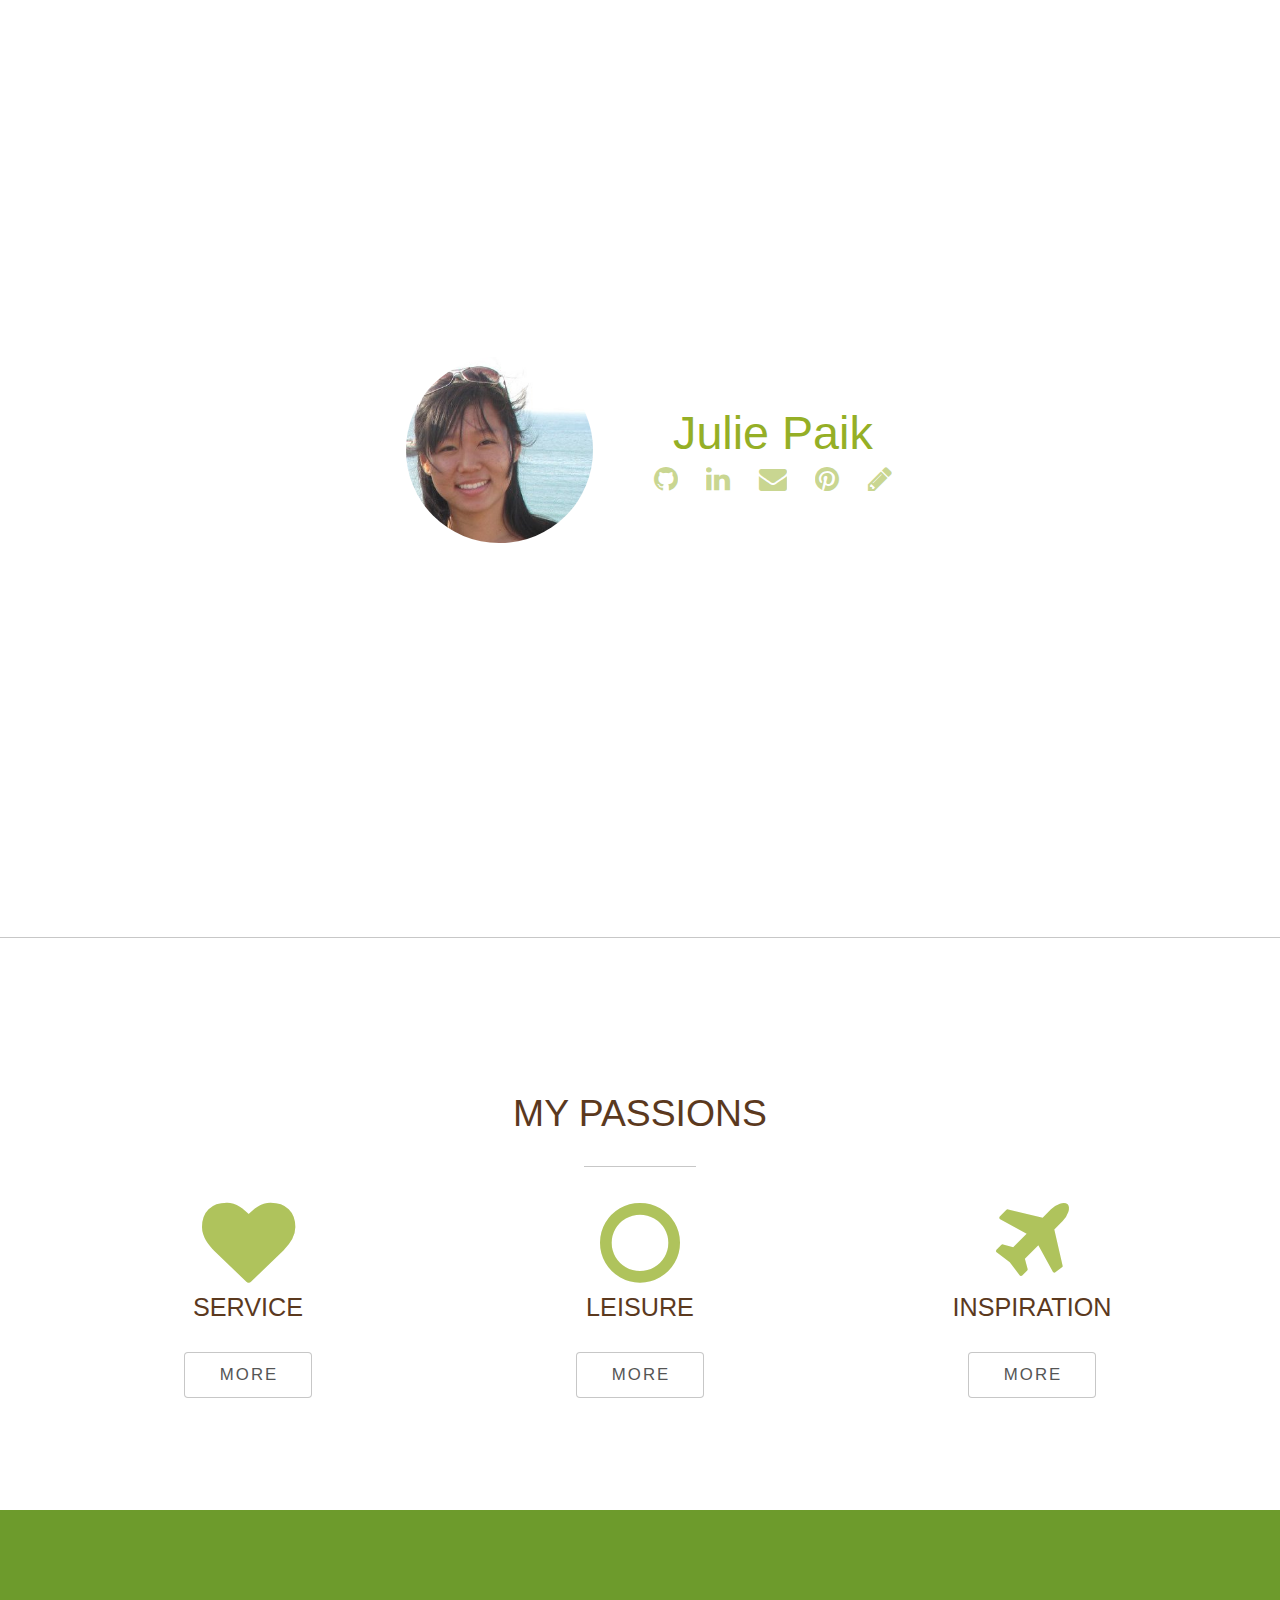
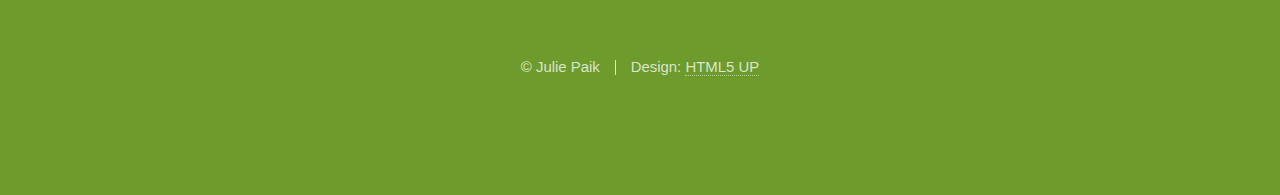
<file: index.html>
<!DOCTYPE HTML>
<!--
	Photon by HTML5 UP
	html5up.net | @n33co
	Free for personal and commercial use under the CCA 3.0 license (html5up.net/license)
-->
<!-- colors:
4686a0: original teal
99cc99: light green
95af26
99CC33: my green rgba(153, 204, 51, 1);
5b391e: brown
99cccc: light blue
 -->

<html>
	<head>
		<title>Julie Paik</title>
		<meta charset="utf-8" />
		<meta name="viewport" content="width=device-width, initial-scale=1" />
		<!--[if lte IE 8]><script src="assets/js/ie/html5shiv.js"></script><![endif]-->
		<link rel="stylesheet" href="assets/css/main.css" />
		<!--[if lte IE 8]><link rel="stylesheet" href="assets/css/ie8.css" /><![endif]-->
		<!--[if lte IE 9]><link rel="stylesheet" href="assets/css/ie9.css" /><![endif]-->
	</head>
	<!-- <body> -->
	<body class="landing">
		<div id="page-wrapper">
			<!-- Header -->
				<!-- <header id="header">
					<nav id="nav">
						<ul>
							<li>
								<a href="#">Navigation</a>
								<ul>
									<li><a href="service.html">Service</a></li>
									<li><a href="leisure.html">Leisure</a></li>
									<li><a href="inspiration.html">Inspiration</a></li>
								</ul>
							</li>
						</ul>
					</nav>
				</header> -->

			<!-- Banner -->
				<section id="banner">
					<div class="content">
						<span class="image"><a href="documents/juliepaikresume.pdf"><img src="images/linkedinphoto.jpg" alt="" /></a></span>
						<header>
							<h2>Julie Paik</h2>
							<ul class="icons">
								<li><a href="https://github.com/robojukie" class="icon alt fa-github"><span class="label">GitHub</span></a></li>
								<li><a href="https://www.linkedin.com/in/juliepaik" class="icon alt fa-linkedin"><span class="label">LinkedIn</span></a></li>
								<li><a href="mailto:juliepaik@utexas.edu" class="icon alt fa-envelope"><span class="label">Email</span></a></li>
								<li><a href="https://www.pinterest.com/jskiap/" class="icon alt fa-pinterest"><span class="label">Pinterest</span></a></li>
								<li><a href="/blog" class="icon alt fa-pencil"><span class="label">Blog</span></a></li>
							</ul>
						</header>
					</div>
					<!-- <a href="#three" class="goto-next scrolly">Next</a> -->
				</section>
				<hr>
		<!-- One -->
			<!-- <section id="one" class="main style1">
				<div class="container">
					<div class="row 150%">
						<div class="6u 12u$(medium)">
							<header class="major">
								<h2>Lorem ipsum dolor adipiscing<br />
								amet dolor consequat</h2>
							</header>
							<p>Adipiscing a commodo ante nunc accumsan et interdum mi ante adipiscing. A nunc lobortis non nisl amet vis sed volutpat aclacus nascetur ac non. Lorem curae et ante amet sapien sed tempus adipiscing id accumsan.</p>
						</div>
						<div class="6u$ 12u$(medium) important(medium)">
							<span class="image fit"><img src="images/pic01.jpg" alt="" /></span>
						</div>
					</div>
				</div>
			</section> -->

		<!-- Two -->
<!-- 			<section id="two" class="main style2">
				<div class="container">
					<div class="row 150%">
						<div class="6u 12u$(medium)">
							<ul class="major-icons">
								<li><span class="icon style1 major fa-code"></span></li>
								<li><span class="icon style2 major fa-bolt"></span></li>
								<li><span class="icon style3 major fa-camera-retro"></span></li>
								<li><span class="icon style4 major fa-cog"></span></li>
								<li><span class="icon style5 major fa-desktop"></span></li>
								<li><span class="icon style6 major fa-calendar"></span></li>
							</ul>
						</div>
						<div class="6u$ 12u$(medium)">
							<header class="major">
								<h2>Lorem ipsum dolor adipiscing<br />
								amet dolor consequat</h2>
							</header>
							<p>Adipiscing a commodo ante nunc accumsan interdum mi ante adipiscing. A nunc lobortis non nisl amet vis volutpat aclacus nascetur ac non. Lorem curae eu ante amet sapien in tempus ac. Adipiscing id accumsan adipiscing ipsum.</p>
							<p>Blandit faucibus proin. Ac aliquam integer adipiscing enim non praesent vis commodo nunc phasellus cubilia ac risus accumsan. Accumsan blandit. Lobortis phasellus non lobortis dit varius mi varius accumsan lobortis. Blandit ante aliquam lacinia lorem lobortis semper morbi col faucibus vitae integer placerat accumsan orci eu mi odio tempus adipiscing adipiscing adipiscing curae consequat feugiat etiam dolore.</p>
							<p>Adipiscing a commodo ante nunc accumsan interdum mi ante adipiscing. A nunc lobortis non nisl amet vis volutpat aclacus nascetur ac non. Lorem curae eu ante amet sapien in tempus ac. Adipiscing id accumsan adipiscing ipsum.</p>
						</div>
					</div>
				</div>
			</section> -->

		<!-- Three -->
			<section id="three" class="main style1 special">
				<div class="container">
					<header class="major">
						<h2>My Passions</h2>
					</header>
					<div class="row 150%">
						<div class="4u 12u$(medium)">
							<section>
							<!-- <span class="image fit"><img src="images/pic02.jpg" alt="" /></span> -->
							<a href="service.html" class="icon alt fa-heart"><span class="label">Service</span></a>
							<h3>Service</h3>
							<!-- <p>Currently interested in civic service</p> -->
							<ul class="actions">
								<li><a href="service.html" class="button">More</a></li>
							</ul>
							</section>
						</div>
						<div class="4u 12u$(medium)">
							<section>
 							<a href="leisure.html" class="icon alt fa-circle-o"><span class="label">Leisure</span></a>
 							<h3>Leisure</h3>
							<!-- <p>Ultimate Frisbee, reading, art, etc.</p> -->
							<ul class="actions">
								<li><a href="leisure.html" class="button">More</a></li>
							</ul>
							</section>
						</div>
						<div class="4u$ 12u$(medium)">
 							<a href="inspiration.html" class="icon alt fa-plane"><span class="label">Inspiration</span></a>
							<h3>Inspiration</h3>
							<!-- <p>Architecture, culture, travel</p> -->
							<ul class="actions">
								<li><a href="inspiration.html" class="button">More</a></li>
							</ul>
						</div>
					</div>
				</div>
			</section>

		<!-- Four -->
<!-- 			<section id="four" class="main style2 special">
				<div class="container">
					<header class="major">
						<h2>Ipsum feugiat consequat?</h2>
					</header>
					<p>Sed lacus nascetur ac ante amet sapien.</p>
					<ul class="actions uniform">
						<li><a href="#" class="button special">Sign Up</a></li>
						<li><a href="#" class="button">Learn More</a></li>
					</ul>
				</div>
			</section> -->

		<!-- Footer -->
			<section id="footer">
				<ul class="copyright">
					<li>&copy; Julie Paik</li><li>Design: <a href="http://html5up.net">HTML5 UP</a></li>
				</ul>
			</section>

		<!-- Scripts -->
			<script src="assets/js/jquery.min.js"></script>
			<script src="assets/js/jquery.scrolly.min.js"></script>
			<script src="assets/js/jquery.dropotron.min.js"></script>
			<script src="assets/js/jquery.scrollex.min.js"></script>
			<script src="assets/js/skel.min.js"></script>
			<script src="assets/js/util.js"></script>
			<!--[if lte IE 8]><script src="assets/js/ie/respond.min.js"></script><![endif]-->
			<script src="assets/js/main.js"></script>

	</body>
</html>
</file>
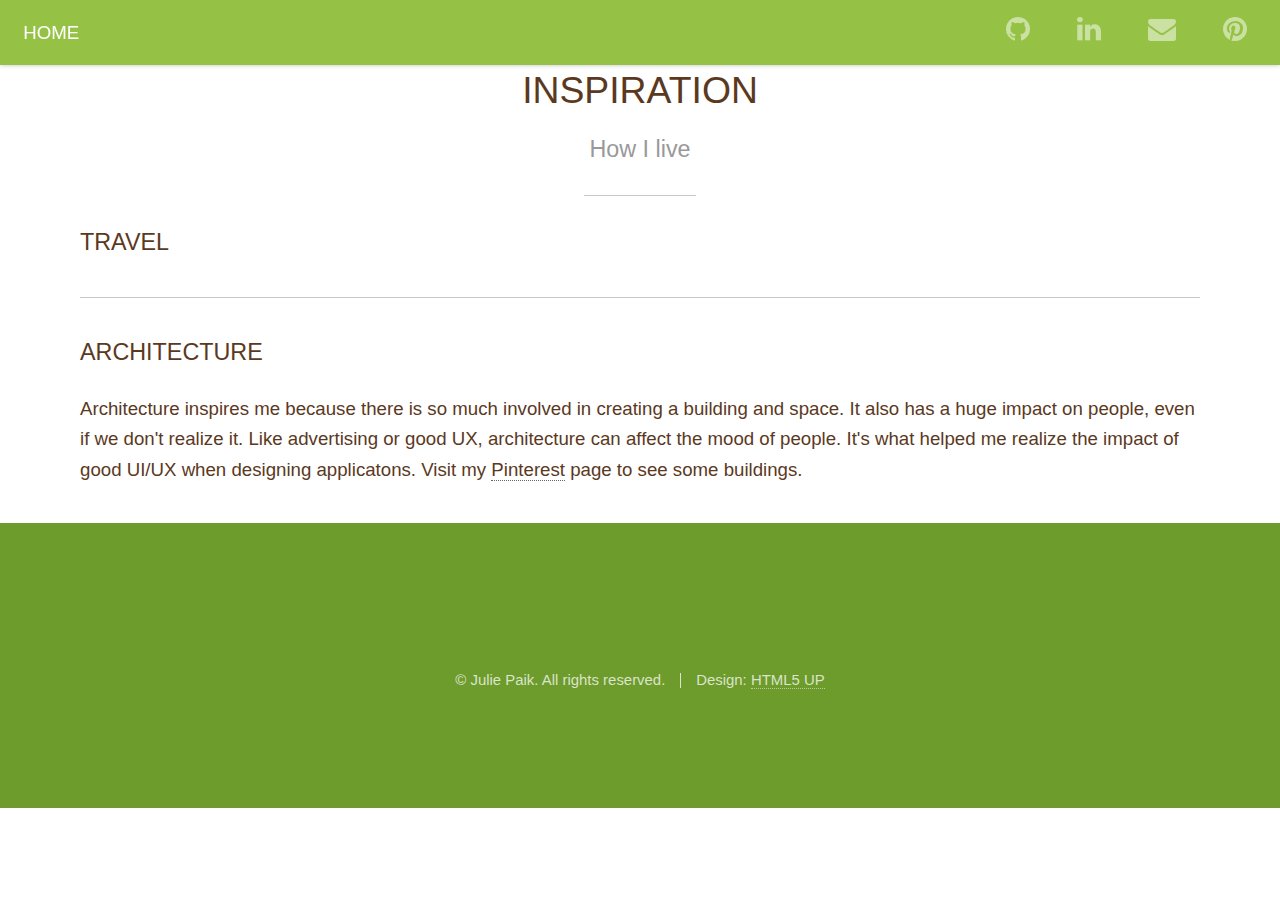
<file: inspiration.html>
<!DOCTYPE HTML>
<!--
	Landed by HTML5 UP
	html5up.net | @n33co
	Free for personal and commercial use under the CCA 3.0 license (html5up.net/license)
-->
<html>
	<head>
		<title>Inspiration</title>
		<meta charset="utf-8" />
		<meta name="viewport" content="width=device-width, initial-scale=1" />
		<!--[if lte IE 8]><script src="assets/js/ie/html5shiv.js"></script><![endif]-->
		<link rel="stylesheet" href="assets/css/main.css" />
		<!--[if lte IE 9]><link rel="stylesheet" href="assets/css/ie9.css" /><![endif]-->
		<!--[if lte IE 8]><link rel="stylesheet" href="assets/css/ie8.css" /><![endif]-->
	</head>
	<body class>
		<div id="page-wrapper">

			<!-- Header -->
				<header id="header">
					<h1 id="logo"><a href="index.html">Home</a></h1>
					<nav id="nav">

						<ul>
							<li><a href="https://github.com/robojukie" class="icon alt fa-github"></a></li>
							<!-- <span class="label">GitHub</span> -->
							<li style="white-space:nowrap"><a href="https://www.linkedin.com/in/juliepaik" class="icon alt fa-linkedin"></a></li>
							<!-- <span class="label">LinkedIn</span> -->
							<li style="white-space:nowrap"><a href="mailto:juliepaik@utexas.edu" class="icon alt fa-envelope"></a></li>
							<!-- <span class="label">Email</span> -->
							<li style="white-space:nowrap"><a href="https://www.pinterest.com/jskiap/" class="icon alt fa-pinterest"></a></li>
							<!-- <span class="label">Pinterest</span> -->
						</ul>

					</nav>
				</header>

			<!-- Main -->
				<div id="main" class="wrapper style1">
					<div class="container">
						<header class="major">
							<h2>Inspiration</h2>
							<p>How I live</p>
						</header>

						<!-- Text -->
							<section>
								<header>
									<h4>Travel</h4>				
								</header>								<hr />

								<header>
									<h4>Architecture</h4>
								</header>
								<p>Architecture inspires me because there is so much involved in creating a building and space.  It also has a huge impact on people, even if we don't realize it.  Like advertising or good UX, architecture can affect the mood of people.  It's what helped me realize the impact of good UI/UX when designing applicatons.  Visit my <a href="https://www.pinterest.com/jskiap/">Pinterest</a> page to see some buildings.</p>		
							</section>

					</div>
				</div>

			<!-- Footer -->
				<footer id="footer">
					<ul class="copyright">
						<li>&copy; Julie Paik. All rights reserved.</li><li>Design: <a href="http://html5up.net">HTML5 UP</a></li>
					</ul>
				</footer>

		</div>

		<!-- Scripts -->
			<script src="assets/js/jquery.min.js"></script>
			<script src="assets/js/jquery.scrolly.min.js"></script>
			<script src="assets/js/jquery.dropotron.min.js"></script>
			<script src="assets/js/jquery.scrollex.min.js"></script>
			<script src="assets/js/skel.min.js"></script>
			<script src="assets/js/util.js"></script>
			<!--[if lte IE 8]><script src="assets/js/ie/respond.min.js"></script><![endif]-->
			<script src="assets/js/main.js"></script>

	</body>
</html>
</file>
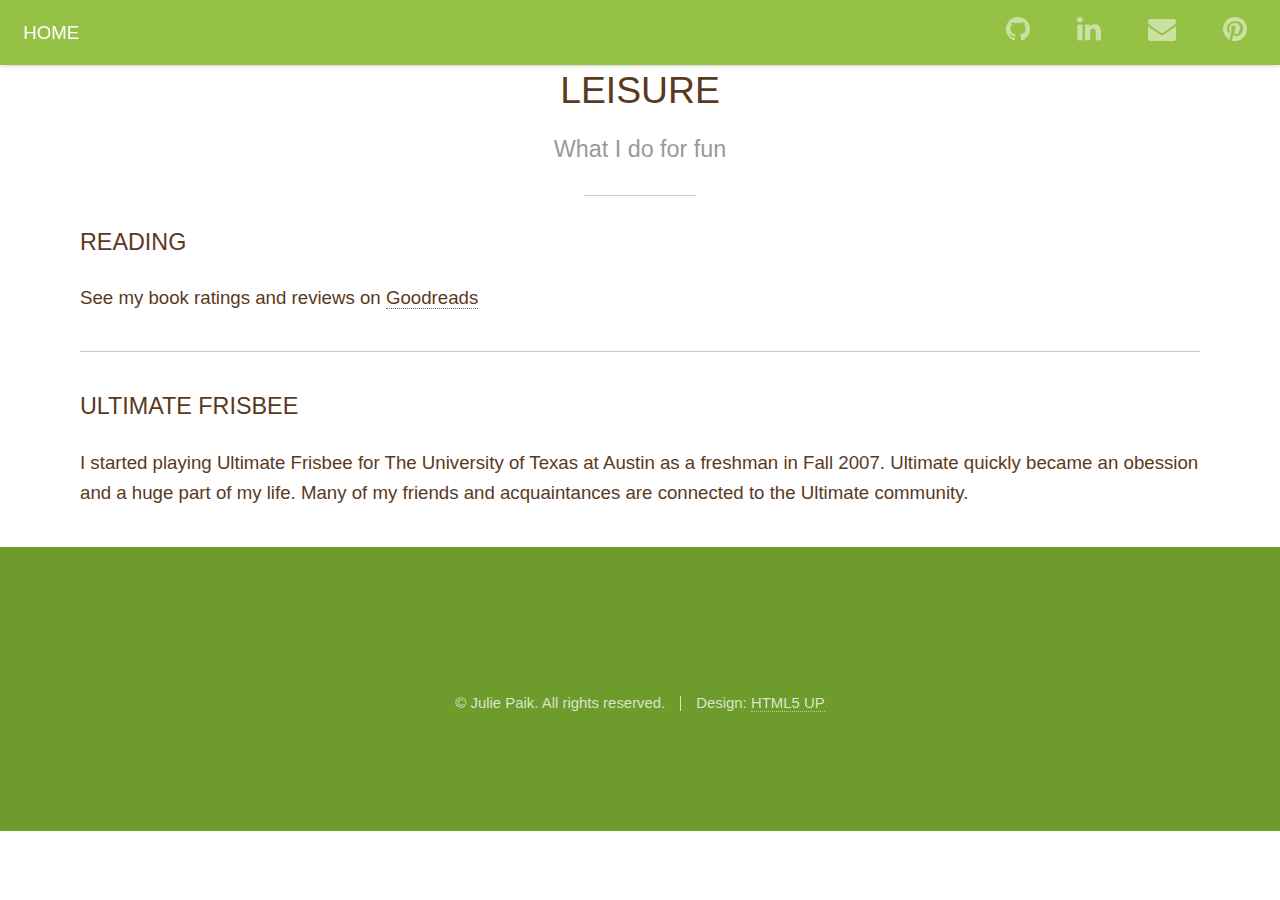
<file: leisure.html>
<!DOCTYPE HTML>
<!--
	Landed by HTML5 UP
	html5up.net | @n33co
	Free for personal and commercial use under the CCA 3.0 license (html5up.net/license)
-->
<html>
	<head>
		<title>Leisure</title>
		<meta charset="utf-8" />
		<meta name="viewport" content="width=device-width, initial-scale=1" />
		<!--[if lte IE 8]><script src="assets/js/ie/html5shiv.js"></script><![endif]-->
		<link rel="stylesheet" href="assets/css/main.css" />
		<!--[if lte IE 9]><link rel="stylesheet" href="assets/css/ie9.css" /><![endif]-->
		<!--[if lte IE 8]><link rel="stylesheet" href="assets/css/ie8.css" /><![endif]-->
	</head>
	<body class>
		<div id="page-wrapper">

			<!-- Header -->
				<header id="header">
					<h1 id="logo"><a href="index.html">Home</a></h1>
					<nav id="nav">

						<ul>
							<li><a href="https://github.com/robojukie" class="icon alt fa-github"></a></li>
							<!-- <span class="label">GitHub</span> -->
							<li style="white-space:nowrap"><a href="https://www.linkedin.com/in/juliepaik" class="icon alt fa-linkedin"></a></li>
							<!-- <span class="label">LinkedIn</span> -->
							<li style="white-space:nowrap"><a href="mailto:juliepaik@utexas.edu" class="icon alt fa-envelope"></a></li>
							<!-- <span class="label">Email</span> -->
							<li style="white-space:nowrap"><a href="https://www.pinterest.com/jskiap/" class="icon alt fa-pinterest"></a></li>
							<!-- <span class="label">Pinterest</span> -->
						</ul>

					</nav>
				</header>

			<!-- Main -->
				<div id="main" class="wrapper style1">
					<div class="container">
						<header class="major">
							<h2>Leisure</h2>
							<p>What I do for fun</p>
						</header>

						<!-- Text -->
							<section>
								<header>
									<h4>Reading</h4>				
								</header>
									<p>See my book ratings and reviews on <a href="https://www.goodreads.com/juliepaik">Goodreads</a></p>
								<hr />

								<header>
									<h4>Ultimate Frisbee</h4>
								</header>
								<p>I started playing Ultimate Frisbee for The University of Texas at Austin as a freshman in Fall 2007.  Ultimate quickly became an obession and a huge part of my life.  Many of my friends and acquaintances are connected to the Ultimate community.</p>		
							</section>

					</div>
				</div>

			<!-- Footer -->
				<footer id="footer">
					<ul class="copyright">
						<li>&copy; Julie Paik. All rights reserved.</li><li>Design: <a href="http://html5up.net">HTML5 UP</a></li>
					</ul>
				</footer>

		</div>

		<!-- Scripts -->
			<script src="assets/js/jquery.min.js"></script>
			<script src="assets/js/jquery.scrolly.min.js"></script>
			<script src="assets/js/jquery.dropotron.min.js"></script>
			<script src="assets/js/jquery.scrollex.min.js"></script>
			<script src="assets/js/skel.min.js"></script>
			<script src="assets/js/util.js"></script>
			<!--[if lte IE 8]><script src="assets/js/ie/respond.min.js"></script><![endif]-->
			<script src="assets/js/main.js"></script>

	</body>
</html>
</file>
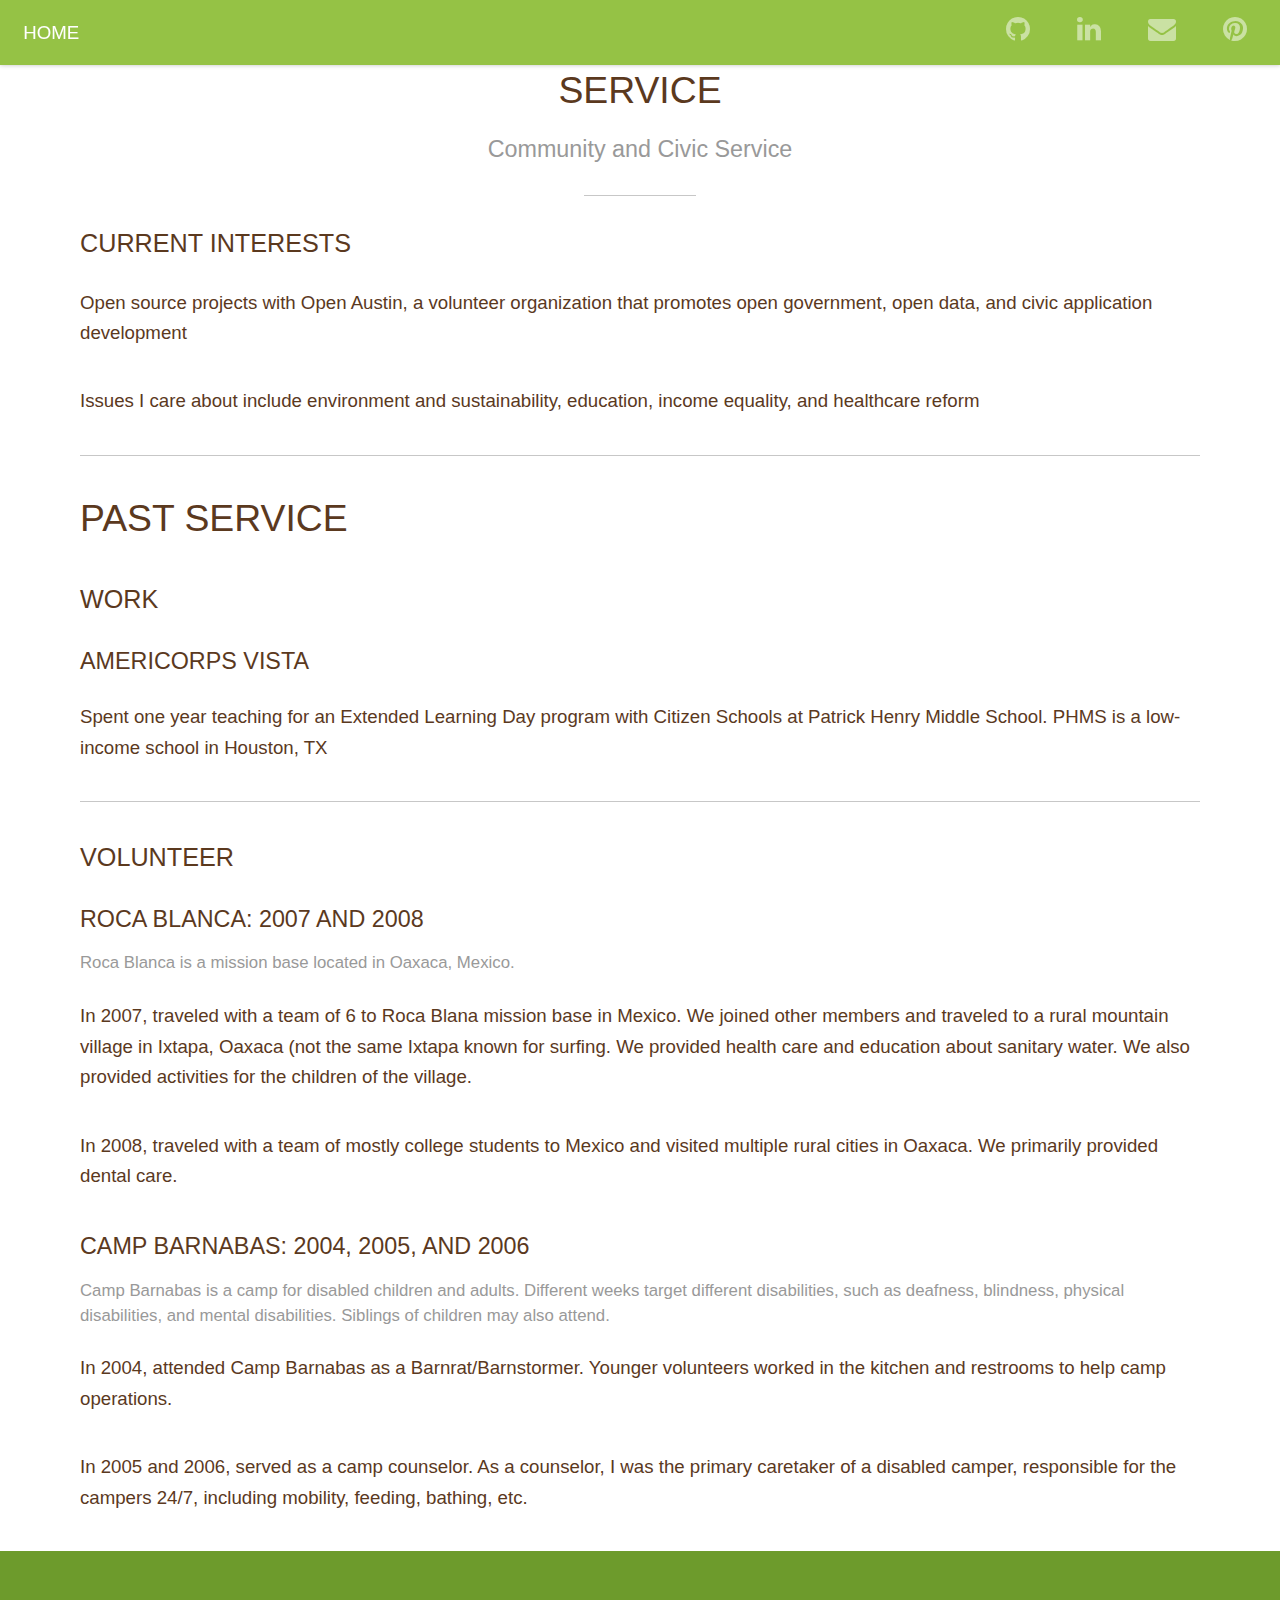
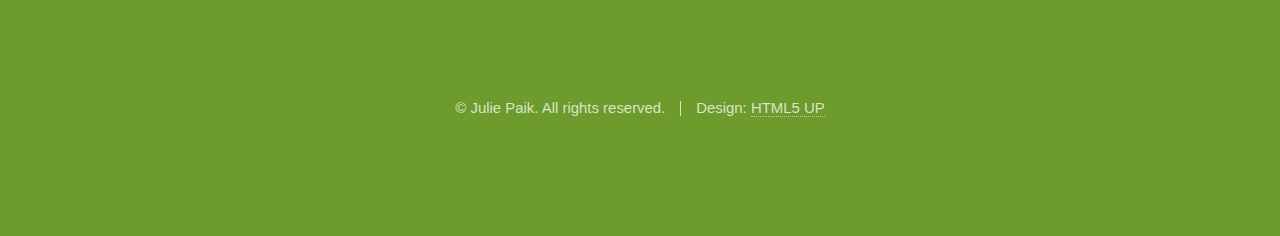
<file: service.html>
<!DOCTYPE HTML>
<!--
	Landed by HTML5 UP
	html5up.net | @n33co
	Free for personal and commercial use under the CCA 3.0 license (html5up.net/license)
-->
<html>
	<head>
		<title>Service</title>
		<meta charset="utf-8" />
		<meta name="viewport" content="width=device-width, initial-scale=1" />
		<!--[if lte IE 8]><script src="assets/js/ie/html5shiv.js"></script><![endif]-->
		<link rel="stylesheet" href="assets/css/main.css" />
		<!--[if lte IE 9]><link rel="stylesheet" href="assets/css/ie9.css" /><![endif]-->
		<!--[if lte IE 8]><link rel="stylesheet" href="assets/css/ie8.css" /><![endif]-->
	</head>
	<body class>
		<div id="page-wrapper">

			<!-- Header -->
				<header id="header">
					<h1 id="logo"><a href="index.html">Home</a></h1>
					<nav id="nav">
							<!-- <li>
								<a href="#">Layouts</a>
								<ul>
									<li><a href="left-sidebar.html">Left Sidebar</a></li>
									<li><a href="right-sidebar.html">Right Sidebar</a></li>
									<li><a href="no-sidebar.html">No Sidebar</a></li>
									<li>
										<a href="#">Submenu</a>
										<ul>
											<li><a href="#">Option 1</a></li>
											<li><a href="#">Option 2</a></li>
											<li><a href="#">Option 3</a></li>
											<li><a href="#">Option 4</a></li>
										</ul>
									</li>
								</ul>
							</li> -->

						<ul>
							<li><a href="https://github.com/robojukie" class="icon alt fa-github"></a></li>
							<!-- <span class="label">GitHub</span> -->
							<li style="white-space:nowrap"><a href="https://www.linkedin.com/in/juliepaik" class="icon alt fa-linkedin"></a></li>
							<!-- <span class="label">LinkedIn</span> -->
							<li style="white-space:nowrap"><a href="mailto:juliepaik@utexas.edu" class="icon alt fa-envelope"></a></li>
							<!-- <span class="label">Email</span> -->
							<li style="white-space:nowrap"><a href="https://www.pinterest.com/jskiap/" class="icon alt fa-pinterest"></a></li>
							<!-- <span class="label">Pinterest</span> -->
						</ul>

					</nav>
				</header>

			<!-- Main -->
				<div id="main" class="wrapper style1">
					<div class="container">
						<header class="major">
							<h2>Service</h2>
							<p>Community and Civic Service</p>
						</header>

						<!-- Text -->
							<section>
								<h3>Current Interests</h3>
								<p>Open source projects with Open Austin, a volunteer organization that promotes open government, open data, and civic application development</p>
								<p>Issues I care about include environment and sustainability, education, income equality, and healthcare reform</p>

								<hr />

								<header>
									<h2>Past Service</h2>
									<h3>Work</h3>
									<h4>AmeriCorps VISTA</h4>				
								</header>
									<p>Spent one year teaching for an Extended Learning Day program with Citizen Schools at Patrick Henry Middle School.  PHMS is a low-income school in Houston, TX </p>

								<hr />

								<header>
									<h3>Volunteer</h3>
									<h4>Roca Blanca: 2007 and 2008</h4>
								<p>Roca Blanca is a mission base located in Oaxaca, Mexico.</p>									
								</header>
								<p>In 2007, traveled with a team of 6 to Roca Blana mission base in Mexico.  We joined other members and traveled to a rural mountain village in Ixtapa, Oaxaca (not the same Ixtapa known for surfing.  We provided health care and education about sanitary water.  We also provided activities for the children of the village.</p>		

								<p>In 2008, traveled with a team of mostly college students to Mexico and visited multiple rural cities in Oaxaca.  We primarily provided dental care.</p>								

								<header>
									<h4>Camp Barnabas: 2004, 2005, and 2006</h4>
								<p>Camp Barnabas is a camp for disabled children and adults.  Different weeks target different disabilities, such as deafness, blindness, physical disabilities, and mental disabilities.  Siblings of children may also attend.</p>									
								</header>
								<p>In 2004, attended Camp Barnabas as a Barnrat/Barnstormer.  Younger volunteers worked in the kitchen and restrooms to help camp operations.</p>
								<p>In 2005 and 2006, served as a camp counselor.  As a counselor, I was the primary caretaker of a disabled camper, responsible for the campers 24/7, including mobility, feeding, bathing, etc.</p>


<!-- 								<h4>Blockquote</h4>
								<blockquote>Fringilla nisl. Donec accumsan interdum nisi, quis tincidunt felis sagittis eget tempus euismod. Vestibulum ante ipsum primis in faucibus vestibulum. Blandit adipiscing eu felis iaculis volutpat ac adipiscing accumsan faucibus. Vestibulum ante ipsum primis in faucibus lorem ipsum dolor sit amet nullam adipiscing eu felis.</blockquote> -->

<!-- 								<h4>Preformatted</h4>
								<pre><code>i = 0;

	while (!deck.isInOrder()) {
	    print 'Iteration ' + i;
	    deck.shuffle();
	    i++;
	}

	print 'It took ' + i + ' iterations to sort the deck.';
	</code></pre>
							</section> -->

						<!-- Lists -->
<!-- 							<section>
								<h3>Lists</h3>
								<div class="row">
									<div class="6u 12u(xsmall)">

										<h4>Unordered</h4>
										<ul>
											<li>Dolor pulvinar etiam magna etiam.</li>
											<li>Sagittis adipiscing lorem eleifend.</li>
											<li>Felis enim feugiat dolore viverra.</li>
										</ul>

										<h4>Alternate</h4>
										<ul class="alt">
											<li>Dolor pulvinar etiam magna etiam.</li>
											<li>Sagittis adipiscing lorem eleifend.</li>
											<li>Felis enim feugiat dolore viverra.</li>
											<li>Lobortis adipiscing condimentum lorem.</li>
											<li>Integer eleifend erat sed accumsan.</li>
										</ul>

									</div>
									<div class="6u 12u(xsmall)">

										<h4>Ordered</h4>
										<ol>
											<li>Dolor pulvinar etiam magna etiam.</li>
											<li>Etiam vel felis at lorem sed viverra.</li>
											<li>Felis enim feugiat dolore viverra.</li>
											<li>Dolor pulvinar etiam magna etiam.</li>
											<li>Etiam vel felis at lorem sed viverra.</li>
											<li>Felis enim feugiat dolore viverra.</li>
										</ol>
									</div>
								</div> -->

<!-- 								<h4>Actions</h4>
								<ul class="actions">
									<li><a href="#" class="button special">Default</a></li>
									<li><a href="#" class="button">Default</a></li>
								</ul>
								<ul class="actions small">
									<li><a href="#" class="button special small">Small</a></li>
									<li><a href="#" class="button small">Small</a></li>
								</ul>
								<div class="row">
									<div class="3u 6u(medium) 12u$(xsmall)">
										<ul class="actions vertical">
											<li><a href="#" class="button special">Default</a></li>
											<li><a href="#" class="button">Default</a></li>
										</ul>
									</div>
									<div class="3u 6u$(medium) 12u$(xsmall)">
										<ul class="actions vertical small">
											<li><a href="#" class="button special small">Small</a></li>
											<li><a href="#" class="button small">Small</a></li>
										</ul>
									</div>
									<div class="3u 6u(medium) 12u$(xsmall)">
										<ul class="actions vertical">
											<li><a href="#" class="button special fit">Default</a></li>
											<li><a href="#" class="button fit">Default</a></li>
										</ul>
									</div>
									<div class="3u$ 6u$(medium) 12u$(xsmall)">
										<ul class="actions vertical small">
											<li><a href="#" class="button special small fit">Small</a></li>
											<li><a href="#" class="button small fit">Small</a></li>
										</ul>
									</div>
								</div>
							</section> -->

						<!-- Table -->
<!-- 							<section>
								<h3>Table</h3>
								<h4>Default</h4>
								<div class="table-wrapper">
									<table>
										<thead>
											<tr>
												<th>Name</th>
												<th>Description</th>
												<th>Price</th>
											</tr>
										</thead>
										<tbody>
											<tr>
												<td>Item 1</td>
												<td>Ante turpis integer aliquet porttitor.</td>
												<td>29.99</td>
											</tr>
											<tr>
												<td>Item 2</td>
												<td>Vis ac commodo adipiscing arcu aliquet.</td>
												<td>19.99</td>
											</tr>
											<tr>
												<td>Item 3</td>
												<td> Morbi faucibus arcu accumsan lorem.</td>
												<td>29.99</td>
											</tr>
											<tr>
												<td>Item 4</td>
												<td>Vitae integer tempus condimentum.</td>
												<td>19.99</td>
											</tr>
											<tr>
												<td>Item 5</td>
												<td>Ante turpis integer aliquet porttitor.</td>
												<td>29.99</td>
											</tr>
										</tbody>
										<tfoot>
											<tr>
												<td colspan="2"></td>
												<td>100.00</td>
											</tr>
										</tfoot>
									</table>
								</div>
								<h4>Alternate</h4>
								<div class="table-wrapper">
									<table class="alt">
										<thead>
											<tr>
												<th>Name</th>
												<th>Description</th>
												<th>Price</th>
											</tr>
										</thead>
										<tbody>
											<tr>
												<td>Item 1</td>
												<td>Ante turpis integer aliquet porttitor.</td>
												<td>29.99</td>
											</tr>
											<tr>
												<td>Item 2</td>
												<td>Vis ac commodo adipiscing arcu aliquet.</td>
												<td>19.99</td>
											</tr>
											<tr>
												<td>Item 3</td>
												<td> Morbi faucibus arcu accumsan lorem.</td>
												<td>29.99</td>
											</tr>
											<tr>
												<td>Item 4</td>
												<td>Vitae integer tempus condimentum.</td>
												<td>19.99</td>
											</tr>
											<tr>
												<td>Item 5</td>
												<td>Ante turpis integer aliquet porttitor.</td>
												<td>29.99</td>
											</tr>
										</tbody>
										<tfoot>
											<tr>
												<td colspan="2"></td>
												<td>100.00</td>
											</tr>
										</tfoot>
									</table>
								</div>
							</section> -->

						<!-- Buttons -->
<!-- 							<section>
								<h3>Buttons</h3>
								<ul class="actions">
									<li><a href="#" class="button special">Special</a></li>
									<li><a href="#" class="button">Default</a></li>
								</ul>
								<ul class="actions">
									<li><a href="#" class="button special big">Big</a></li>
									<li><a href="#" class="button">Default</a></li>
									<li><a href="#" class="button small">Default</a></li>
								</ul>
								<div class="row">
									<div class="6u 12u$(xsmall)">
										<ul class="actions fit">
											<li><a href="#" class="button special fit">Fit</a></li>
											<li><a href="#" class="button fit">Fit</a></li>
										</ul>
									</div>
									<div class="6u$ 12u$(xsmall)">
										<ul class="actions fit small">
											<li><a href="#" class="button special fit small">Fit + Small</a></li>
											<li><a href="#" class="button fit small">Fit + Small</a></li>
										</ul>
									</div>
								</div>
								<ul class="actions">
									<li><a href="#" class="button special icon fa-download">Icon</a></li>
									<li><a href="#" class="button icon fa-download">Icon</a></li>
								</ul>
								<ul class="actions">
									<li><span class="button special disabled">Special</span></li>
									<li><span class="button disabled">Default</span></li>
								</ul>
							</section> -->


						<!-- Image -->
<!-- 							<section>
								<h3>Image</h3>
								<h4>Fit</h4>
								<div class="box alt">
									<div class="row 50% uniform">
										<div class="12u$"><span class="image fit"><img src="images/pic07.jpg" alt="" /></span></div>
										<div class="4u  6u(xsmall)"><span class="image fit"><img src="images/pic02.jpg" alt="" /></span></div>
										<div class="4u  6u$(xsmall)"><span class="image fit"><img src="images/pic03.jpg" alt="" /></span></div>
										<div class="4u$ 6u(xsmall)"><span class="image fit"><img src="images/pic04.jpg" alt="" /></span></div>
										<div class="4u  6u$(xsmall)"><span class="image fit"><img src="images/pic04.jpg" alt="" /></span></div>
										<div class="4u  6u(xsmall)"><span class="image fit"><img src="images/pic02.jpg" alt="" /></span></div>
										<div class="4u$ 6u$(xsmall)"><span class="image fit"><img src="images/pic03.jpg" alt="" /></span></div>
										<div class="4u  6u(xsmall)"><span class="image fit"><img src="images/pic03.jpg" alt="" /></span></div>
										<div class="4u  6u$(xsmall)"><span class="image fit"><img src="images/pic04.jpg" alt="" /></span></div>
										<div class="4u$ 6u(xsmall)"><span class="image fit"><img src="images/pic02.jpg" alt="" /></span></div>
										<div class="4u  6u$(xsmall)"><span class="image fit"><img src="images/pic02.jpg" alt="" /></span></div>
										<div class="4u  6u(xsmall)"><span class="image fit"><img src="images/pic03.jpg" alt="" /></span></div>
										<div class="4u$ 6u$(xsmall)"><span class="image fit"><img src="images/pic04.jpg" alt="" /></span></div>
									</div>
								</div> -->

<!--  								<h4>Left &amp; Right</h4>
								<p><span class="image left"><img src="images/pic08.jpg" alt="" /></span> Fringilla nisl. Donec accumsan interdum nisi, quis tincidunt felis sagittis eget. tempus euismod. Vestibulum ante ipsum primis in faucibus vestibulum. Blandit adipiscing eu felis iaculis volutpat ac adipiscing accumsan eu faucibus. Integer ac pellentesque praesent tincidunt felis ac pellentesque praesent. Cras aliquet accumsan curae accumsan arcu amet egestas placerat odio morbi mi adipiscing col morbi felis faucibus in gravida sollicitudin interdum commodo. Ante aliquam vis iaculis accumsan lorem ipsum dolor sit amet nullam. Cras aliquet accumsan curae accumsan arcu amet egestas placerat odio morbi mi adipiscing col morbi felis faucibus in gravida sollicitudin interdum commodo. Ante aliquam vis iaculis accumsan lorem ipsum dolor sit amet nullam.</p>
								<p> -->
									<!-- <span class="image right"><img src="images/pic08.jpg" alt="" /> </span>-->
<!-- 									Fringilla nisl. Donec accumsan interdum nisi, quis tincidunt felis sagittis eget. tempus euismod. Vestibulum ante ipsum primis in faucibus eu felis iaculis volutpat ac adipiscing accumsan eu faucibus. Integer ac pellentesque praesent. Cras aliquet accumsan curae accumsan arcu amet egestas placerat odio morbi mi adipiscing col morbi felis faucibus in gravida sollicitudin interdum commodo. Ante aliquam vis iaculis accumsan lorem ipsum dolor sit amet nullam. Cras aliquet accumsan curae accumsan arcu amet egestas placerat odio morbi mi adipiscing col morbi felis faucibus in gravida sollicitudin interdum commodo. Ante aliquam vis iaculis accumsan lorem ipsum dolor sit amet nullam.</p> -->
							</section>

					</div>
				</div>

			<!-- Footer -->
				<footer id="footer">
					<ul class="copyright">
						<li>&copy; Julie Paik. All rights reserved.</li><li>Design: <a href="http://html5up.net">HTML5 UP</a></li>
					</ul>
				</footer>

		</div>

		<!-- Scripts -->
			<script src="assets/js/jquery.min.js"></script>
			<script src="assets/js/jquery.scrolly.min.js"></script>
			<script src="assets/js/jquery.dropotron.min.js"></script>
			<script src="assets/js/jquery.scrollex.min.js"></script>
			<script src="assets/js/skel.min.js"></script>
			<script src="assets/js/util.js"></script>
			<!--[if lte IE 8]><script src="assets/js/ie/respond.min.js"></script><![endif]-->
			<script src="assets/js/main.js"></script>

	</body>
</html>
</file>
<file: assets/css/ie8.css>
/*
	Photon by HTML5 UP
	html5up.net | @n33co
	Free for personal and commercial use under the CCA 3.0 license (html5up.net/license)
*/

/* Basic */

	hr {
		border-bottom: solid 1px #ccc;
	}

	blockquote {
		border-left: solid 4px #ccc;
	}

	code {
		border: solid 1px #ccc;
	}

/* Section/Article */

	header.major:after {
		background: #ccc;
	}

/* Form */

	input[type="text"],
	input[type="password"],
	input[type="email"],
	select,
	textarea {
		-ms-behavior: url("assets/js/ie/PIE.htc");
		border: solid 1px #ccc;
		position: relative;
	}

/* List */

	ul.alt li {
		border-top: solid 1px #ccc;
	}

	ul.major-icons li .icon {
		-ms-behavior: url("assets/js/ie/PIE.htc");
		border: solid 1px #ccc;
		position: relative;
	}

/* Table */

	table thead {
		border-bottom: solid 1px #ccc;
	}

	table tfoot {
		border-top: solid 1px #ccc;
	}

	table.alt tbody tr td {
		border: solid 1px #ccc;
		border-left-width: 0;
		border-top-width: 0;
	}

/* Button */

	input[type="submit"],
	input[type="reset"],
	input[type="button"],
	button,
	.button {
		-ms-behavior: url("assets/js/ie/PIE.htc");
		border: solid 1px #ccc;
		position: relative;
	}

/* Image */

	.image {
		-ms-behavior: url("assets/js/ie/PIE.htc");
	}

		.image img {
			-ms-behavior: url("assets/js/ie/PIE.htc");
			position: relative;
		}

/* Main */

	.main.style2 {
		background-color: #333;
		color: #ffffff;
		-ms-behavior: url("assets/js/ie/backgroundsize.min.htc");
		background-image: url("../../images/header.jpg");
		background-size: cover;
		position: relative;
	}

		.main.style2 a {
			border-bottom-color: #ffffff;
		}

			.main.style2 a:hover {
				color: #ffffff;
			}

		.main.style2 h1, .main.style2 h2, .main.style2 h3, .main.style2 h4, .main.style2 h5, .main.style2 h6, .main.style2 strong, .main.style2 b {
			color: #ffffff;
		}

		.main.style2 header p {
			color: #ffffff;
		}

		.main.style2 header.major:after {
			background: #ffffff;
		}

		.main.style2 input[type="submit"],
		.main.style2 input[type="reset"],
		.main.style2 input[type="button"],
		.main.style2 button,
		.main.style2 .button {
			border: solid 1px #ffffff !important;
			color: #ffffff !important;
		}

			.main.style2 input[type="submit"]:hover,
			.main.style2 input[type="reset"]:hover,
			.main.style2 input[type="button"]:hover,
			.main.style2 button:hover,
			.main.style2 .button:hover {
				background-color: transparent;
			}

			.main.style2 input[type="submit"]:active,
			.main.style2 input[type="reset"]:active,
			.main.style2 input[type="button"]:active,
			.main.style2 button:active,
			.main.style2 .button:active {
				background-color: transparent;
			}

			.main.style2 input[type="submit"].special,
			.main.style2 input[type="reset"].special,
			.main.style2 input[type="button"].special,
			.main.style2 button.special,
			.main.style2 .button.special {
				background-color: #ffffff;
				border: solid 1px #ffffff !important;
				color: #333 !important;
			}

				.main.style2 input[type="submit"].special:hover,
				.main.style2 input[type="reset"].special:hover,
				.main.style2 input[type="button"].special:hover,
				.main.style2 button.special:hover,
				.main.style2 .button.special:hover {
					background-color: transparent !important;
					color: #ffffff !important;
				}

				.main.style2 input[type="submit"].special:active,
				.main.style2 input[type="reset"].special:active,
				.main.style2 input[type="button"].special:active,
				.main.style2 button.special:active,
				.main.style2 .button.special:active {
					background-color: transparent !important;
				}

		.main.style2 ul.major-icons li .icon {
			border-color: #ffffff;
		}

		.main.style2 .icon.major {
			color: #ffffff;
		}

		.main.style2:before {
			background-image: url("images/overlay1.png");
			content: '';
			height: 100%;
			left: 0;
			position: absolute;
			top: 0;
			width: 100%;
		}

		.main.style2 > * {
			position: relative;
			z-index: 1;
		}

/* Header */

	#header {
		background-color: #4686a0;
		color: #ffffff;
	}

		#header a {
			border-bottom-color: #ffffff;
		}

			#header a:hover {
				color: #ffffff;
			}

		#header h1, #header h2, #header h3, #header h4, #header h5, #header h6, #header strong, #header b {
			color: #ffffff;
		}

		#header header p {
			color: #ffffff;
		}

		#header header.major:after {
			background: #ffffff;
		}

		#header input[type="submit"],
		#header input[type="reset"],
		#header input[type="button"],
		#header button,
		#header .button {
			border: solid 1px #ffffff !important;
			color: #ffffff !important;
		}

			#header input[type="submit"]:hover,
			#header input[type="reset"]:hover,
			#header input[type="button"]:hover,
			#header button:hover,
			#header .button:hover {
				background-color: transparent;
			}

			#header input[type="submit"]:active,
			#header input[type="reset"]:active,
			#header input[type="button"]:active,
			#header button:active,
			#header .button:active {
				background-color: transparent;
			}

			#header input[type="submit"].special,
			#header input[type="reset"].special,
			#header input[type="button"].special,
			#header button.special,
			#header .button.special {
				background-color: #ffffff;
				border: solid 1px #ffffff !important;
				color: #4686a0 !important;
			}

				#header input[type="submit"].special:hover,
				#header input[type="reset"].special:hover,
				#header input[type="button"].special:hover,
				#header button.special:hover,
				#header .button.special:hover {
					background-color: transparent !important;
					color: #ffffff !important;
				}

				#header input[type="submit"].special:active,
				#header input[type="reset"].special:active,
				#header input[type="button"].special:active,
				#header button.special:active,
				#header .button.special:active {
					background-color: transparent !important;
				}

		#header ul.major-icons li .icon {
			border-color: #ffffff;
		}

		#header .icon.major {
			color: #ffffff;
		}

/* Footer */

	#footer {
		background-color: #4686a0;
		color: #ffffff;
	}

		#footer a {
			border-bottom-color: #ffffff;
		}

			#footer a:hover {
				color: #ffffff;
			}

		#footer h1, #footer h2, #footer h3, #footer h4, #footer h5, #footer h6, #footer strong, #footer b {
			color: #ffffff;
		}

		#footer header p {
			color: #ffffff;
		}

		#footer header.major:after {
			background: #ffffff;
		}

		#footer input[type="submit"],
		#footer input[type="reset"],
		#footer input[type="button"],
		#footer button,
		#footer .button {
			border: solid 1px #ffffff !important;
			color: #ffffff !important;
		}

			#footer input[type="submit"]:hover,
			#footer input[type="reset"]:hover,
			#footer input[type="button"]:hover,
			#footer button:hover,
			#footer .button:hover {
				background-color: transparent;
			}

			#footer input[type="submit"]:active,
			#footer input[type="reset"]:active,
			#footer input[type="button"]:active,
			#footer button:active,
			#footer .button:active {
				background-color: transparent;
			}

			#footer input[type="submit"].special,
			#footer input[type="reset"].special,
			#footer input[type="button"].special,
			#footer button.special,
			#footer .button.special {
				background-color: #ffffff;
				border: solid 1px #ffffff !important;
				color: #4686a0 !important;
			}

				#footer input[type="submit"].special:hover,
				#footer input[type="reset"].special:hover,
				#footer input[type="button"].special:hover,
				#footer button.special:hover,
				#footer .button.special:hover {
					background-color: transparent !important;
					color: #ffffff !important;
				}

				#footer input[type="submit"].special:active,
				#footer input[type="reset"].special:active,
				#footer input[type="button"].special:active,
				#footer button.special:active,
				#footer .button.special:active {
					background-color: transparent !important;
				}

		#footer ul.major-icons li .icon {
			border-color: #ffffff;
		}

		#footer .icon.major {
			color: #ffffff;
		}
</file>
<file: assets/css/ie9.css>
/*
	Photon by HTML5 UP
	html5up.net | @n33co
	Free for personal and commercial use under the CCA 3.0 license (html5up.net/license)
*/

/* Header */

	#header {
		background-image: none;
		filter: progid:DXImageTransform.Microsoft.Gradient(startColorStr="#4fa49a", endColorStr="#4361c2", GradientType=1);
		position: relative;
	}

		#header:before {
			background-image: url("images/overlay2.png"), url("images/overlay3.svg");
			background-position: top left,							center center;
			background-size: auto,								cover;
			content: '';
			height: 100%;
			left: 0;
			position: absolute;
			top: 0;
			width: 100%;
		}

		#header > * {
			position: relative;
			z-index: 1;
		}

/* Footer */

	#footer {
		background-image: none;
		filter: progid:DXImageTransform.Microsoft.Gradient(startColorStr="#4361c2", endColorStr="#4fa49a", GradientType=1);
		position: relative;
	}

		#footer:before {
			background-image: url("images/overlay2.png"), url("images/overlay4.svg");
			background-position: top left,							center center;
			background-size: auto,								cover;
			content: '';
			height: 100%;
			left: 0;
			position: absolute;
			top: 0;
			width: 100%;
		}

		#footer > * {
			position: relative;
			z-index: 1;
		}
</file>
<file: assets/css/main.css>
@import url("font-awesome.min.css");
/*@import url("http://fonts.googleapis.com/css?family=Source+Sans+Pro:300,300italic,400,400italic");*/

/*
	Photon by HTML5 UP
	html5up.net | @n33co
	Free for personal and commercial use under the CCA 3.0 license (html5up.net/license)
*/

/* Reset */

	html, body, div, span, applet, object, iframe, h1, h2, h3, h4, h5, h6, p, blockquote, pre, a, abbr, acronym, address, big, cite, code, del, dfn, em, img, ins, kbd, q, s, samp, small, strike, strong, sub, sup, tt, var, b, u, i, center, dl, dt, dd, ol, ul, li, fieldset, form, label, legend, table, caption, tbody, tfoot, thead, tr, th, td, article, aside, canvas, details, embed, figure, figcaption, footer, header, hgroup, menu, nav, output, ruby, section, summary, time, mark, audio, video {
		margin: 0;
		padding: 0;
		border: 0;
		font-size: 100%;
		font: inherit;
		vertical-align: baseline;
	}

	article, aside, details, figcaption, figure, footer, header, hgroup, menu, nav, section {
		display: block;
	}

	body {
		line-height: 1;
	}

	ol, ul {
		list-style: none;
	}

	blockquote, q {
		quotes: none;
	}

	blockquote:before, blockquote:after, q:before, q:after {
		content: '';
		content: none;
	}

	table {
		border-collapse: collapse;
		border-spacing: 0;
	}

	body {
		-webkit-text-size-adjust: none;
	}

/* Box Model */

	*, *:before, *:after {
		-moz-box-sizing: border-box;
		-webkit-box-sizing: border-box;
		box-sizing: border-box;
	}

/* Containers */

	.container {
		margin-left: auto;
		margin-right: auto;
	}

	.container.\31 25\25 {
		width: 100%;
		max-width: 75em;
		min-width: 60em;
	}

	.container.\37 5\25 {
		width: 45em;
	}

	.container.\35 0\25 {
		width: 30em;
	}

	.container.\32 5\25 {
		width: 15em;
	}

	.container {
		width: 60em;
	}

	@media screen and (max-width: 1680px) {

		.container.\31 25\25 {
			width: 100%;
			max-width: 75em;
			min-width: 60em;
		}

		.container.\37 5\25 {
			width: 45em;
		}

		.container.\35 0\25 {
			width: 30em;
		}

		.container.\32 5\25 {
			width: 15em;
		}

		.container {
			width: 60em;
		}

	}

	@media screen and (max-width: 1140px) {

		.container.\31 25\25 {
			width: 100%;
			max-width: 112.5%;
			min-width: 90%;
		}

		.container.\37 5\25 {
			width: 67.5%;
		}

		.container.\35 0\25 {
			width: 45%;
		}

		.container.\32 5\25 {
			width: 22.5%;
		}

		.container {
			width: 90%;
		}

	}

	@media screen and (max-width: 980px) {

		.container.\31 25\25 {
			width: 100%;
			max-width: 125%;
			min-width: 100%;
		}

		.container.\37 5\25 {
			width: 75%;
		}

		.container.\35 0\25 {
			width: 50%;
		}

		.container.\32 5\25 {
			width: 25%;
		}

		.container {
			width: 100% !important;
		}

	}

	@media screen and (max-width: 736px) {

		.container.\31 25\25 {
			width: 100%;
			max-width: 125%;
			min-width: 100%;
		}

		.container.\37 5\25 {
			width: 75%;
		}

		.container.\35 0\25 {
			width: 50%;
		}

		.container.\32 5\25 {
			width: 25%;
		}

		.container {
			width: 100% !important;
		}

	}

	@media screen and (max-width: 480px) {

		.container.\31 25\25 {
			width: 100%;
			max-width: 125%;
			min-width: 100%;
		}

		.container.\37 5\25 {
			width: 75%;
		}

		.container.\35 0\25 {
			width: 50%;
		}

		.container.\32 5\25 {
			width: 25%;
		}

		.container {
			width: 100% !important;
		}

	}

	@media screen and (max-width: 320px) {

		.container.\31 25\25 {
			width: 100%;
			max-width: 125%;
			min-width: 100%;
		}

		.container.\37 5\25 {
			width: 75%;
		}

		.container.\35 0\25 {
			width: 50%;
		}

		.container.\32 5\25 {
			width: 25%;
		}

		.container {
			width: 100% !important;
		}

	}

/* Grid */

	.row {
		border-bottom: solid 1px transparent;
		-moz-box-sizing: border-box;
		-webkit-box-sizing: border-box;
		box-sizing: border-box;
	}

	.row > * {
		float: left;
		-moz-box-sizing: border-box;
		-webkit-box-sizing: border-box;
		box-sizing: border-box;
	}

	.row:after, .row:before {
		content: '';
		display: block;
		clear: both;
		height: 0;
	}

	.row.uniform > * > :first-child {
		margin-top: 0;
	}

	.row.uniform > * > :last-child {
		margin-bottom: 0;
	}

	.row.\30 \25 > * {
		padding: 0 0 0 0em;
	}

	.row.\30 \25 {
		margin: 0 0 -1px 0em;
	}

	.row.uniform.\30 \25 > * {
		padding: 0em 0 0 0em;
	}

	.row.uniform.\30 \25 {
		margin: 0em 0 -1px 0em;
	}

	.row > * {
		padding: 0 0 0 2em;
	}

	.row {
		margin: 0 0 -1px -2em;
	}

	.row.uniform > * {
		padding: 2em 0 0 2em;
	}

	.row.uniform {
		margin: -2em 0 -1px -2em;
	}

	.row.\32 00\25 > * {
		padding: 0 0 0 4em;
	}

	.row.\32 00\25 {
		margin: 0 0 -1px -4em;
	}

	.row.uniform.\32 00\25 > * {
		padding: 4em 0 0 4em;
	}

	.row.uniform.\32 00\25 {
		margin: -4em 0 -1px -4em;
	}

	.row.\31 50\25 > * {
		padding: 0 0 0 3em;
	}

	.row.\31 50\25 {
		margin: 0 0 -1px -3em;
	}

	.row.uniform.\31 50\25 > * {
		padding: 3em 0 0 3em;
	}

	.row.uniform.\31 50\25 {
		margin: -3em 0 -1px -3em;
	}

	.row.\35 0\25 > * {
		padding: 0 0 0 1em;
	}

	.row.\35 0\25 {
		margin: 0 0 -1px -1em;
	}

	.row.uniform.\35 0\25 > * {
		padding: 1em 0 0 1em;
	}

	.row.uniform.\35 0\25 {
		margin: -1em 0 -1px -1em;
	}

	.row.\32 5\25 > * {
		padding: 0 0 0 0.5em;
	}

	.row.\32 5\25 {
		margin: 0 0 -1px -0.5em;
	}

	.row.uniform.\32 5\25 > * {
		padding: 0.5em 0 0 0.5em;
	}

	.row.uniform.\32 5\25 {
		margin: -0.5em 0 -1px -0.5em;
	}

	.\31 2u, .\31 2u\24 {
		width: 100%;
		clear: none;
		margin-left: 0;
	}

	.\31 1u, .\31 1u\24 {
		width: 91.6666666667%;
		clear: none;
		margin-left: 0;
	}

	.\31 0u, .\31 0u\24 {
		width: 83.3333333333%;
		clear: none;
		margin-left: 0;
	}

	.\39 u, .\39 u\24 {
		width: 75%;
		clear: none;
		margin-left: 0;
	}

	.\38 u, .\38 u\24 {
		width: 66.6666666667%;
		clear: none;
		margin-left: 0;
	}

	.\37 u, .\37 u\24 {
		width: 58.3333333333%;
		clear: none;
		margin-left: 0;
	}

	.\36 u, .\36 u\24 {
		width: 50%;
		clear: none;
		margin-left: 0;
	}

	.\35 u, .\35 u\24 {
		width: 41.6666666667%;
		clear: none;
		margin-left: 0;
	}

	.\34 u, .\34 u\24 {
		width: 33.3333333333%;
		clear: none;
		margin-left: 0;
	}

	.\33 u, .\33 u\24 {
		width: 25%;
		clear: none;
		margin-left: 0;
	}

	.\32 u, .\32 u\24 {
		width: 16.6666666667%;
		clear: none;
		margin-left: 0;
	}

	.\31 u, .\31 u\24 {
		width: 8.3333333333%;
		clear: none;
		margin-left: 0;
	}

	.\31 2u\24 + *,
	.\31 1u\24 + *,
	.\31 0u\24 + *,
	.\39 u\24 + *,
	.\38 u\24 + *,
	.\37 u\24 + *,
	.\36 u\24 + *,
	.\35 u\24 + *,
	.\34 u\24 + *,
	.\33 u\24 + *,
	.\32 u\24 + *,
	.\31 u\24 + * {
		clear: left;
	}

	.\-11u {
		margin-left: 91.66667%;
	}

	.\-10u {
		margin-left: 83.33333%;
	}

	.\-9u {
		margin-left: 75%;
	}

	.\-8u {
		margin-left: 66.66667%;
	}

	.\-7u {
		margin-left: 58.33333%;
	}

	.\-6u {
		margin-left: 50%;
	}

	.\-5u {
		margin-left: 41.66667%;
	}

	.\-4u {
		margin-left: 33.33333%;
	}

	.\-3u {
		margin-left: 25%;
	}

	.\-2u {
		margin-left: 16.66667%;
	}

	.\-1u {
		margin-left: 8.33333%;
	}

	@media screen and (max-width: 1680px) {

		.row > * {
			padding: 0 0 0 2em;
		}

		.row {
			margin: 0 0 -1px -2em;
		}

		.row.uniform > * {
			padding: 2em 0 0 2em;
		}

		.row.uniform {
			margin: -2em 0 -1px -2em;
		}

		.row.\32 00\25 > * {
			padding: 0 0 0 4em;
		}

		.row.\32 00\25 {
			margin: 0 0 -1px -4em;
		}

		.row.uniform.\32 00\25 > * {
			padding: 4em 0 0 4em;
		}

		.row.uniform.\32 00\25 {
			margin: -4em 0 -1px -4em;
		}

		.row.\31 50\25 > * {
			padding: 0 0 0 3em;
		}

		.row.\31 50\25 {
			margin: 0 0 -1px -3em;
		}

		.row.uniform.\31 50\25 > * {
			padding: 3em 0 0 3em;
		}

		.row.uniform.\31 50\25 {
			margin: -3em 0 -1px -3em;
		}

		.row.\35 0\25 > * {
			padding: 0 0 0 1em;
		}

		.row.\35 0\25 {
			margin: 0 0 -1px -1em;
		}

		.row.uniform.\35 0\25 > * {
			padding: 1em 0 0 1em;
		}

		.row.uniform.\35 0\25 {
			margin: -1em 0 -1px -1em;
		}

		.row.\32 5\25 > * {
			padding: 0 0 0 0.5em;
		}

		.row.\32 5\25 {
			margin: 0 0 -1px -0.5em;
		}

		.row.uniform.\32 5\25 > * {
			padding: 0.5em 0 0 0.5em;
		}

		.row.uniform.\32 5\25 {
			margin: -0.5em 0 -1px -0.5em;
		}

		.\31 2u\28xlarge\29, .\31 2u\24\28xlarge\29 {
			width: 100%;
			clear: none;
			margin-left: 0;
		}

		.\31 1u\28xlarge\29, .\31 1u\24\28xlarge\29 {
			width: 91.6666666667%;
			clear: none;
			margin-left: 0;
		}

		.\31 0u\28xlarge\29, .\31 0u\24\28xlarge\29 {
			width: 83.3333333333%;
			clear: none;
			margin-left: 0;
		}

		.\39 u\28xlarge\29, .\39 u\24\28xlarge\29 {
			width: 75%;
			clear: none;
			margin-left: 0;
		}

		.\38 u\28xlarge\29, .\38 u\24\28xlarge\29 {
			width: 66.6666666667%;
			clear: none;
			margin-left: 0;
		}

		.\37 u\28xlarge\29, .\37 u\24\28xlarge\29 {
			width: 58.3333333333%;
			clear: none;
			margin-left: 0;
		}

		.\36 u\28xlarge\29, .\36 u\24\28xlarge\29 {
			width: 50%;
			clear: none;
			margin-left: 0;
		}

		.\35 u\28xlarge\29, .\35 u\24\28xlarge\29 {
			width: 41.6666666667%;
			clear: none;
			margin-left: 0;
		}

		.\34 u\28xlarge\29, .\34 u\24\28xlarge\29 {
			width: 33.3333333333%;
			clear: none;
			margin-left: 0;
		}

		.\33 u\28xlarge\29, .\33 u\24\28xlarge\29 {
			width: 25%;
			clear: none;
			margin-left: 0;
		}

		.\32 u\28xlarge\29, .\32 u\24\28xlarge\29 {
			width: 16.6666666667%;
			clear: none;
			margin-left: 0;
		}

		.\31 u\28xlarge\29, .\31 u\24\28xlarge\29 {
			width: 8.3333333333%;
			clear: none;
			margin-left: 0;
		}

		.\31 2u\24\28xlarge\29 + *,
		.\31 1u\24\28xlarge\29 + *,
		.\31 0u\24\28xlarge\29 + *,
		.\39 u\24\28xlarge\29 + *,
		.\38 u\24\28xlarge\29 + *,
		.\37 u\24\28xlarge\29 + *,
		.\36 u\24\28xlarge\29 + *,
		.\35 u\24\28xlarge\29 + *,
		.\34 u\24\28xlarge\29 + *,
		.\33 u\24\28xlarge\29 + *,
		.\32 u\24\28xlarge\29 + *,
		.\31 u\24\28xlarge\29 + * {
			clear: left;
		}

		.\-11u\28xlarge\29 {
			margin-left: 91.66667%;
		}

		.\-10u\28xlarge\29 {
			margin-left: 83.33333%;
		}

		.\-9u\28xlarge\29 {
			margin-left: 75%;
		}

		.\-8u\28xlarge\29 {
			margin-left: 66.66667%;
		}

		.\-7u\28xlarge\29 {
			margin-left: 58.33333%;
		}

		.\-6u\28xlarge\29 {
			margin-left: 50%;
		}

		.\-5u\28xlarge\29 {
			margin-left: 41.66667%;
		}

		.\-4u\28xlarge\29 {
			margin-left: 33.33333%;
		}

		.\-3u\28xlarge\29 {
			margin-left: 25%;
		}

		.\-2u\28xlarge\29 {
			margin-left: 16.66667%;
		}

		.\-1u\28xlarge\29 {
			margin-left: 8.33333%;
		}

	}

	@media screen and (max-width: 1140px) {

		.row > * {
			padding: 0 0 0 1.5em;
		}

		.row {
			margin: 0 0 -1px -1.5em;
		}

		.row.uniform > * {
			padding: 1.5em 0 0 1.5em;
		}

		.row.uniform {
			margin: -1.5em 0 -1px -1.5em;
		}

		.row.\32 00\25 > * {
			padding: 0 0 0 3em;
		}

		.row.\32 00\25 {
			margin: 0 0 -1px -3em;
		}

		.row.uniform.\32 00\25 > * {
			padding: 3em 0 0 3em;
		}

		.row.uniform.\32 00\25 {
			margin: -3em 0 -1px -3em;
		}

		.row.\31 50\25 > * {
			padding: 0 0 0 2.25em;
		}

		.row.\31 50\25 {
			margin: 0 0 -1px -2.25em;
		}

		.row.uniform.\31 50\25 > * {
			padding: 2.25em 0 0 2.25em;
		}

		.row.uniform.\31 50\25 {
			margin: -2.25em 0 -1px -2.25em;
		}

		.row.\35 0\25 > * {
			padding: 0 0 0 0.75em;
		}

		.row.\35 0\25 {
			margin: 0 0 -1px -0.75em;
		}

		.row.uniform.\35 0\25 > * {
			padding: 0.75em 0 0 0.75em;
		}

		.row.uniform.\35 0\25 {
			margin: -0.75em 0 -1px -0.75em;
		}

		.row.\32 5\25 > * {
			padding: 0 0 0 0.375em;
		}

		.row.\32 5\25 {
			margin: 0 0 -1px -0.375em;
		}

		.row.uniform.\32 5\25 > * {
			padding: 0.375em 0 0 0.375em;
		}

		.row.uniform.\32 5\25 {
			margin: -0.375em 0 -1px -0.375em;
		}

		.\31 2u\28large\29, .\31 2u\24\28large\29 {
			width: 100%;
			clear: none;
			margin-left: 0;
		}

		.\31 1u\28large\29, .\31 1u\24\28large\29 {
			width: 91.6666666667%;
			clear: none;
			margin-left: 0;
		}

		.\31 0u\28large\29, .\31 0u\24\28large\29 {
			width: 83.3333333333%;
			clear: none;
			margin-left: 0;
		}

		.\39 u\28large\29, .\39 u\24\28large\29 {
			width: 75%;
			clear: none;
			margin-left: 0;
		}

		.\38 u\28large\29, .\38 u\24\28large\29 {
			width: 66.6666666667%;
			clear: none;
			margin-left: 0;
		}

		.\37 u\28large\29, .\37 u\24\28large\29 {
			width: 58.3333333333%;
			clear: none;
			margin-left: 0;
		}

		.\36 u\28large\29, .\36 u\24\28large\29 {
			width: 50%;
			clear: none;
			margin-left: 0;
		}

		.\35 u\28large\29, .\35 u\24\28large\29 {
			width: 41.6666666667%;
			clear: none;
			margin-left: 0;
		}

		.\34 u\28large\29, .\34 u\24\28large\29 {
			width: 33.3333333333%;
			clear: none;
			margin-left: 0;
		}

		.\33 u\28large\29, .\33 u\24\28large\29 {
			width: 25%;
			clear: none;
			margin-left: 0;
		}

		.\32 u\28large\29, .\32 u\24\28large\29 {
			width: 16.6666666667%;
			clear: none;
			margin-left: 0;
		}

		.\31 u\28large\29, .\31 u\24\28large\29 {
			width: 8.3333333333%;
			clear: none;
			margin-left: 0;
		}

		.\31 2u\24\28large\29 + *,
		.\31 1u\24\28large\29 + *,
		.\31 0u\24\28large\29 + *,
		.\39 u\24\28large\29 + *,
		.\38 u\24\28large\29 + *,
		.\37 u\24\28large\29 + *,
		.\36 u\24\28large\29 + *,
		.\35 u\24\28large\29 + *,
		.\34 u\24\28large\29 + *,
		.\33 u\24\28large\29 + *,
		.\32 u\24\28large\29 + *,
		.\31 u\24\28large\29 + * {
			clear: left;
		}

		.\-11u\28large\29 {
			margin-left: 91.66667%;
		}

		.\-10u\28large\29 {
			margin-left: 83.33333%;
		}

		.\-9u\28large\29 {
			margin-left: 75%;
		}

		.\-8u\28large\29 {
			margin-left: 66.66667%;
		}

		.\-7u\28large\29 {
			margin-left: 58.33333%;
		}

		.\-6u\28large\29 {
			margin-left: 50%;
		}

		.\-5u\28large\29 {
			margin-left: 41.66667%;
		}

		.\-4u\28large\29 {
			margin-left: 33.33333%;
		}

		.\-3u\28large\29 {
			margin-left: 25%;
		}

		.\-2u\28large\29 {
			margin-left: 16.66667%;
		}

		.\-1u\28large\29 {
			margin-left: 8.33333%;
		}

	}

	@media screen and (max-width: 980px) {

		.row > * {
			padding: 0 0 0 1.5em;
		}

		.row {
			margin: 0 0 -1px -1.5em;
		}

		.row.uniform > * {
			padding: 1.5em 0 0 1.5em;
		}

		.row.uniform {
			margin: -1.5em 0 -1px -1.5em;
		}

		.row.\32 00\25 > * {
			padding: 0 0 0 3em;
		}

		.row.\32 00\25 {
			margin: 0 0 -1px -3em;
		}

		.row.uniform.\32 00\25 > * {
			padding: 3em 0 0 3em;
		}

		.row.uniform.\32 00\25 {
			margin: -3em 0 -1px -3em;
		}

		.row.\31 50\25 > * {
			padding: 0 0 0 2.25em;
		}

		.row.\31 50\25 {
			margin: 0 0 -1px -2.25em;
		}

		.row.uniform.\31 50\25 > * {
			padding: 2.25em 0 0 2.25em;
		}

		.row.uniform.\31 50\25 {
			margin: -2.25em 0 -1px -2.25em;
		}

		.row.\35 0\25 > * {
			padding: 0 0 0 0.75em;
		}

		.row.\35 0\25 {
			margin: 0 0 -1px -0.75em;
		}

		.row.uniform.\35 0\25 > * {
			padding: 0.75em 0 0 0.75em;
		}

		.row.uniform.\35 0\25 {
			margin: -0.75em 0 -1px -0.75em;
		}

		.row.\32 5\25 > * {
			padding: 0 0 0 0.375em;
		}

		.row.\32 5\25 {
			margin: 0 0 -1px -0.375em;
		}

		.row.uniform.\32 5\25 > * {
			padding: 0.375em 0 0 0.375em;
		}

		.row.uniform.\32 5\25 {
			margin: -0.375em 0 -1px -0.375em;
		}

		.\31 2u\28medium\29, .\31 2u\24\28medium\29 {
			width: 100%;
			clear: none;
			margin-left: 0;
		}

		.\31 1u\28medium\29, .\31 1u\24\28medium\29 {
			width: 91.6666666667%;
			clear: none;
			margin-left: 0;
		}

		.\31 0u\28medium\29, .\31 0u\24\28medium\29 {
			width: 83.3333333333%;
			clear: none;
			margin-left: 0;
		}

		.\39 u\28medium\29, .\39 u\24\28medium\29 {
			width: 75%;
			clear: none;
			margin-left: 0;
		}

		.\38 u\28medium\29, .\38 u\24\28medium\29 {
			width: 66.6666666667%;
			clear: none;
			margin-left: 0;
		}

		.\37 u\28medium\29, .\37 u\24\28medium\29 {
			width: 58.3333333333%;
			clear: none;
			margin-left: 0;
		}

		.\36 u\28medium\29, .\36 u\24\28medium\29 {
			width: 50%;
			clear: none;
			margin-left: 0;
		}

		.\35 u\28medium\29, .\35 u\24\28medium\29 {
			width: 41.6666666667%;
			clear: none;
			margin-left: 0;
		}

		.\34 u\28medium\29, .\34 u\24\28medium\29 {
			width: 33.3333333333%;
			clear: none;
			margin-left: 0;
		}

		.\33 u\28medium\29, .\33 u\24\28medium\29 {
			width: 25%;
			clear: none;
			margin-left: 0;
		}

		.\32 u\28medium\29, .\32 u\24\28medium\29 {
			width: 16.6666666667%;
			clear: none;
			margin-left: 0;
		}

		.\31 u\28medium\29, .\31 u\24\28medium\29 {
			width: 8.3333333333%;
			clear: none;
			margin-left: 0;
		}

		.\31 2u\24\28medium\29 + *,
		.\31 1u\24\28medium\29 + *,
		.\31 0u\24\28medium\29 + *,
		.\39 u\24\28medium\29 + *,
		.\38 u\24\28medium\29 + *,
		.\37 u\24\28medium\29 + *,
		.\36 u\24\28medium\29 + *,
		.\35 u\24\28medium\29 + *,
		.\34 u\24\28medium\29 + *,
		.\33 u\24\28medium\29 + *,
		.\32 u\24\28medium\29 + *,
		.\31 u\24\28medium\29 + * {
			clear: left;
		}

		.\-11u\28medium\29 {
			margin-left: 91.66667%;
		}

		.\-10u\28medium\29 {
			margin-left: 83.33333%;
		}

		.\-9u\28medium\29 {
			margin-left: 75%;
		}

		.\-8u\28medium\29 {
			margin-left: 66.66667%;
		}

		.\-7u\28medium\29 {
			margin-left: 58.33333%;
		}

		.\-6u\28medium\29 {
			margin-left: 50%;
		}

		.\-5u\28medium\29 {
			margin-left: 41.66667%;
		}

		.\-4u\28medium\29 {
			margin-left: 33.33333%;
		}

		.\-3u\28medium\29 {
			margin-left: 25%;
		}

		.\-2u\28medium\29 {
			margin-left: 16.66667%;
		}

		.\-1u\28medium\29 {
			margin-left: 8.33333%;
		}

	}

	@media screen and (max-width: 736px) {

		.row > * {
			padding: 0 0 0 1.5em;
		}

		.row {
			margin: 0 0 -1px -1.5em;
		}

		.row.uniform > * {
			padding: 1.5em 0 0 1.5em;
		}

		.row.uniform {
			margin: -1.5em 0 -1px -1.5em;
		}

		.row.\32 00\25 > * {
			padding: 0 0 0 3em;
		}

		.row.\32 00\25 {
			margin: 0 0 -1px -3em;
		}

		.row.uniform.\32 00\25 > * {
			padding: 3em 0 0 3em;
		}

		.row.uniform.\32 00\25 {
			margin: -3em 0 -1px -3em;
		}

		.row.\31 50\25 > * {
			padding: 0 0 0 2.25em;
		}

		.row.\31 50\25 {
			margin: 0 0 -1px -2.25em;
		}

		.row.uniform.\31 50\25 > * {
			padding: 2.25em 0 0 2.25em;
		}

		.row.uniform.\31 50\25 {
			margin: -2.25em 0 -1px -2.25em;
		}

		.row.\35 0\25 > * {
			padding: 0 0 0 0.75em;
		}

		.row.\35 0\25 {
			margin: 0 0 -1px -0.75em;
		}

		.row.uniform.\35 0\25 > * {
			padding: 0.75em 0 0 0.75em;
		}

		.row.uniform.\35 0\25 {
			margin: -0.75em 0 -1px -0.75em;
		}

		.row.\32 5\25 > * {
			padding: 0 0 0 0.375em;
		}

		.row.\32 5\25 {
			margin: 0 0 -1px -0.375em;
		}

		.row.uniform.\32 5\25 > * {
			padding: 0.375em 0 0 0.375em;
		}

		.row.uniform.\32 5\25 {
			margin: -0.375em 0 -1px -0.375em;
		}

		.\31 2u\28small\29, .\31 2u\24\28small\29 {
			width: 100%;
			clear: none;
			margin-left: 0;
		}

		.\31 1u\28small\29, .\31 1u\24\28small\29 {
			width: 91.6666666667%;
			clear: none;
			margin-left: 0;
		}

		.\31 0u\28small\29, .\31 0u\24\28small\29 {
			width: 83.3333333333%;
			clear: none;
			margin-left: 0;
		}

		.\39 u\28small\29, .\39 u\24\28small\29 {
			width: 75%;
			clear: none;
			margin-left: 0;
		}

		.\38 u\28small\29, .\38 u\24\28small\29 {
			width: 66.6666666667%;
			clear: none;
			margin-left: 0;
		}

		.\37 u\28small\29, .\37 u\24\28small\29 {
			width: 58.3333333333%;
			clear: none;
			margin-left: 0;
		}

		.\36 u\28small\29, .\36 u\24\28small\29 {
			width: 50%;
			clear: none;
			margin-left: 0;
		}

		.\35 u\28small\29, .\35 u\24\28small\29 {
			width: 41.6666666667%;
			clear: none;
			margin-left: 0;
		}

		.\34 u\28small\29, .\34 u\24\28small\29 {
			width: 33.3333333333%;
			clear: none;
			margin-left: 0;
		}

		.\33 u\28small\29, .\33 u\24\28small\29 {
			width: 25%;
			clear: none;
			margin-left: 0;
		}

		.\32 u\28small\29, .\32 u\24\28small\29 {
			width: 16.6666666667%;
			clear: none;
			margin-left: 0;
		}

		.\31 u\28small\29, .\31 u\24\28small\29 {
			width: 8.3333333333%;
			clear: none;
			margin-left: 0;
		}

		.\31 2u\24\28small\29 + *,
		.\31 1u\24\28small\29 + *,
		.\31 0u\24\28small\29 + *,
		.\39 u\24\28small\29 + *,
		.\38 u\24\28small\29 + *,
		.\37 u\24\28small\29 + *,
		.\36 u\24\28small\29 + *,
		.\35 u\24\28small\29 + *,
		.\34 u\24\28small\29 + *,
		.\33 u\24\28small\29 + *,
		.\32 u\24\28small\29 + *,
		.\31 u\24\28small\29 + * {
			clear: left;
		}

		.\-11u\28small\29 {
			margin-left: 91.66667%;
		}

		.\-10u\28small\29 {
			margin-left: 83.33333%;
		}

		.\-9u\28small\29 {
			margin-left: 75%;
		}

		.\-8u\28small\29 {
			margin-left: 66.66667%;
		}

		.\-7u\28small\29 {
			margin-left: 58.33333%;
		}

		.\-6u\28small\29 {
			margin-left: 50%;
		}

		.\-5u\28small\29 {
			margin-left: 41.66667%;
		}

		.\-4u\28small\29 {
			margin-left: 33.33333%;
		}

		.\-3u\28small\29 {
			margin-left: 25%;
		}

		.\-2u\28small\29 {
			margin-left: 16.66667%;
		}

		.\-1u\28small\29 {
			margin-left: 8.33333%;
		}

	}

	@media screen and (max-width: 480px) {

		.row > * {
			padding: 0 0 0 1.5em;
		}

		.row {
			margin: 0 0 -1px -1.5em;
		}

		.row.uniform > * {
			padding: 1.5em 0 0 1.5em;
		}

		.row.uniform {
			margin: -1.5em 0 -1px -1.5em;
		}

		.row.\32 00\25 > * {
			padding: 0 0 0 3em;
		}

		.row.\32 00\25 {
			margin: 0 0 -1px -3em;
		}

		.row.uniform.\32 00\25 > * {
			padding: 3em 0 0 3em;
		}

		.row.uniform.\32 00\25 {
			margin: -3em 0 -1px -3em;
		}

		.row.\31 50\25 > * {
			padding: 0 0 0 2.25em;
		}

		.row.\31 50\25 {
			margin: 0 0 -1px -2.25em;
		}

		.row.uniform.\31 50\25 > * {
			padding: 2.25em 0 0 2.25em;
		}

		.row.uniform.\31 50\25 {
			margin: -2.25em 0 -1px -2.25em;
		}

		.row.\35 0\25 > * {
			padding: 0 0 0 0.75em;
		}

		.row.\35 0\25 {
			margin: 0 0 -1px -0.75em;
		}

		.row.uniform.\35 0\25 > * {
			padding: 0.75em 0 0 0.75em;
		}

		.row.uniform.\35 0\25 {
			margin: -0.75em 0 -1px -0.75em;
		}

		.row.\32 5\25 > * {
			padding: 0 0 0 0.375em;
		}

		.row.\32 5\25 {
			margin: 0 0 -1px -0.375em;
		}

		.row.uniform.\32 5\25 > * {
			padding: 0.375em 0 0 0.375em;
		}

		.row.uniform.\32 5\25 {
			margin: -0.375em 0 -1px -0.375em;
		}

		.\31 2u\28xsmall\29, .\31 2u\24\28xsmall\29 {
			width: 100%;
			clear: none;
			margin-left: 0;
		}

		.\31 1u\28xsmall\29, .\31 1u\24\28xsmall\29 {
			width: 91.6666666667%;
			clear: none;
			margin-left: 0;
		}

		.\31 0u\28xsmall\29, .\31 0u\24\28xsmall\29 {
			width: 83.3333333333%;
			clear: none;
			margin-left: 0;
		}

		.\39 u\28xsmall\29, .\39 u\24\28xsmall\29 {
			width: 75%;
			clear: none;
			margin-left: 0;
		}

		.\38 u\28xsmall\29, .\38 u\24\28xsmall\29 {
			width: 66.6666666667%;
			clear: none;
			margin-left: 0;
		}

		.\37 u\28xsmall\29, .\37 u\24\28xsmall\29 {
			width: 58.3333333333%;
			clear: none;
			margin-left: 0;
		}

		.\36 u\28xsmall\29, .\36 u\24\28xsmall\29 {
			width: 50%;
			clear: none;
			margin-left: 0;
		}

		.\35 u\28xsmall\29, .\35 u\24\28xsmall\29 {
			width: 41.6666666667%;
			clear: none;
			margin-left: 0;
		}

		.\34 u\28xsmall\29, .\34 u\24\28xsmall\29 {
			width: 33.3333333333%;
			clear: none;
			margin-left: 0;
		}

		.\33 u\28xsmall\29, .\33 u\24\28xsmall\29 {
			width: 25%;
			clear: none;
			margin-left: 0;
		}

		.\32 u\28xsmall\29, .\32 u\24\28xsmall\29 {
			width: 16.6666666667%;
			clear: none;
			margin-left: 0;
		}

		.\31 u\28xsmall\29, .\31 u\24\28xsmall\29 {
			width: 8.3333333333%;
			clear: none;
			margin-left: 0;
		}

		.\31 2u\24\28xsmall\29 + *,
		.\31 1u\24\28xsmall\29 + *,
		.\31 0u\24\28xsmall\29 + *,
		.\39 u\24\28xsmall\29 + *,
		.\38 u\24\28xsmall\29 + *,
		.\37 u\24\28xsmall\29 + *,
		.\36 u\24\28xsmall\29 + *,
		.\35 u\24\28xsmall\29 + *,
		.\34 u\24\28xsmall\29 + *,
		.\33 u\24\28xsmall\29 + *,
		.\32 u\24\28xsmall\29 + *,
		.\31 u\24\28xsmall\29 + * {
			clear: left;
		}

		.\-11u\28xsmall\29 {
			margin-left: 91.66667%;
		}

		.\-10u\28xsmall\29 {
			margin-left: 83.33333%;
		}

		.\-9u\28xsmall\29 {
			margin-left: 75%;
		}

		.\-8u\28xsmall\29 {
			margin-left: 66.66667%;
		}

		.\-7u\28xsmall\29 {
			margin-left: 58.33333%;
		}

		.\-6u\28xsmall\29 {
			margin-left: 50%;
		}

		.\-5u\28xsmall\29 {
			margin-left: 41.66667%;
		}

		.\-4u\28xsmall\29 {
			margin-left: 33.33333%;
		}

		.\-3u\28xsmall\29 {
			margin-left: 25%;
		}

		.\-2u\28xsmall\29 {
			margin-left: 16.66667%;
		}

		.\-1u\28xsmall\29 {
			margin-left: 8.33333%;
		}

	}

	@media screen and (max-width: 320px) {

		.row > * {
			padding: 0 0 0 1.5em;
		}

		.row {
			margin: 0 0 -1px -1.5em;
		}

		.row.uniform > * {
			padding: 1.5em 0 0 1.5em;
		}

		.row.uniform {
			margin: -1.5em 0 -1px -1.5em;
		}

		.row.\32 00\25 > * {
			padding: 0 0 0 3em;
		}

		.row.\32 00\25 {
			margin: 0 0 -1px -3em;
		}

		.row.uniform.\32 00\25 > * {
			padding: 3em 0 0 3em;
		}

		.row.uniform.\32 00\25 {
			margin: -3em 0 -1px -3em;
		}

		.row.\31 50\25 > * {
			padding: 0 0 0 2.25em;
		}

		.row.\31 50\25 {
			margin: 0 0 -1px -2.25em;
		}

		.row.uniform.\31 50\25 > * {
			padding: 2.25em 0 0 2.25em;
		}

		.row.uniform.\31 50\25 {
			margin: -2.25em 0 -1px -2.25em;
		}

		.row.\35 0\25 > * {
			padding: 0 0 0 0.75em;
		}

		.row.\35 0\25 {
			margin: 0 0 -1px -0.75em;
		}

		.row.uniform.\35 0\25 > * {
			padding: 0.75em 0 0 0.75em;
		}

		.row.uniform.\35 0\25 {
			margin: -0.75em 0 -1px -0.75em;
		}

		.row.\32 5\25 > * {
			padding: 0 0 0 0.375em;
		}

		.row.\32 5\25 {
			margin: 0 0 -1px -0.375em;
		}

		.row.uniform.\32 5\25 > * {
			padding: 0.375em 0 0 0.375em;
		}

		.row.uniform.\32 5\25 {
			margin: -0.375em 0 -1px -0.375em;
		}

		.\31 2u\28xxsmall\29, .\31 2u\24\28xxsmall\29 {
			width: 100%;
			clear: none;
			margin-left: 0;
		}

		.\31 1u\28xxsmall\29, .\31 1u\24\28xxsmall\29 {
			width: 91.6666666667%;
			clear: none;
			margin-left: 0;
		}

		.\31 0u\28xxsmall\29, .\31 0u\24\28xxsmall\29 {
			width: 83.3333333333%;
			clear: none;
			margin-left: 0;
		}

		.\39 u\28xxsmall\29, .\39 u\24\28xxsmall\29 {
			width: 75%;
			clear: none;
			margin-left: 0;
		}

		.\38 u\28xxsmall\29, .\38 u\24\28xxsmall\29 {
			width: 66.6666666667%;
			clear: none;
			margin-left: 0;
		}

		.\37 u\28xxsmall\29, .\37 u\24\28xxsmall\29 {
			width: 58.3333333333%;
			clear: none;
			margin-left: 0;
		}

		.\36 u\28xxsmall\29, .\36 u\24\28xxsmall\29 {
			width: 50%;
			clear: none;
			margin-left: 0;
		}

		.\35 u\28xxsmall\29, .\35 u\24\28xxsmall\29 {
			width: 41.6666666667%;
			clear: none;
			margin-left: 0;
		}

		.\34 u\28xxsmall\29, .\34 u\24\28xxsmall\29 {
			width: 33.3333333333%;
			clear: none;
			margin-left: 0;
		}

		.\33 u\28xxsmall\29, .\33 u\24\28xxsmall\29 {
			width: 25%;
			clear: none;
			margin-left: 0;
		}

		.\32 u\28xxsmall\29, .\32 u\24\28xxsmall\29 {
			width: 16.6666666667%;
			clear: none;
			margin-left: 0;
		}

		.\31 u\28xxsmall\29, .\31 u\24\28xxsmall\29 {
			width: 8.3333333333%;
			clear: none;
			margin-left: 0;
		}

		.\31 2u\24\28xxsmall\29 + *,
		.\31 1u\24\28xxsmall\29 + *,
		.\31 0u\24\28xxsmall\29 + *,
		.\39 u\24\28xxsmall\29 + *,
		.\38 u\24\28xxsmall\29 + *,
		.\37 u\24\28xxsmall\29 + *,
		.\36 u\24\28xxsmall\29 + *,
		.\35 u\24\28xxsmall\29 + *,
		.\34 u\24\28xxsmall\29 + *,
		.\33 u\24\28xxsmall\29 + *,
		.\32 u\24\28xxsmall\29 + *,
		.\31 u\24\28xxsmall\29 + * {
			clear: left;
		}

		.\-11u\28xxsmall\29 {
			margin-left: 91.66667%;
		}

		.\-10u\28xxsmall\29 {
			margin-left: 83.33333%;
		}

		.\-9u\28xxsmall\29 {
			margin-left: 75%;
		}

		.\-8u\28xxsmall\29 {
			margin-left: 66.66667%;
		}

		.\-7u\28xxsmall\29 {
			margin-left: 58.33333%;
		}

		.\-6u\28xxsmall\29 {
			margin-left: 50%;
		}

		.\-5u\28xxsmall\29 {
			margin-left: 41.66667%;
		}

		.\-4u\28xxsmall\29 {
			margin-left: 33.33333%;
		}

		.\-3u\28xxsmall\29 {
			margin-left: 25%;
		}

		.\-2u\28xxsmall\29 {
			margin-left: 16.66667%;
		}

		.\-1u\28xxsmall\29 {
			margin-left: 8.33333%;
		}

	}

/* Basic */

	body {
		background: #fff;
	}

		body.is-loading *, body.is-loading *:before, body.is-loading *:after {
			-moz-animation: none !important;
			-webkit-animation: none !important;
			-ms-animation: none !important;
			animation: none !important;
			-moz-transition: none !important;
			-webkit-transition: none !important;
			-ms-transition: none !important;
			transition: none !important;
		}

	body, input, select, textarea {
		/*color: #666;*/
		/*color:#fff;*/
		color:#5b391e;
		/*font-family: "Source Sans Pro", Helvetica, sans-serif;*/
		font-family: 'Century Gothic', CenturyGothic, AppleGothic, sans-serif;
		font-size: 16pt;
		font-weight: 300;
		line-height: 1.65em;
	}

	a {
		-moz-transition: color 0.2s ease-in-out, border-color 0.2s ease-in-out;
		-webkit-transition: color 0.2s ease-in-out, border-color 0.2s ease-in-out;
		-ms-transition: color 0.2s ease-in-out, border-color 0.2s ease-in-out;
		transition: color 0.2s ease-in-out, border-color 0.2s ease-in-out;
		border-bottom: dotted 1px #666;
		color: inherit;
		text-decoration: none;
	}

		a:hover {
			border-bottom-color: transparent !important;
			color: #5b391e;
		}

	strong, b {
		/*color: #555;*/
		font-weight: 400;
	}

	em, i {
		font-style: italic;
	}

	p {
		margin: 0 0 2em 0;
	}

	h1, h2, h3, h4, h5, h6 {
		color: #5b391e;
		line-height: 1em;
		margin: 0 0 1em 0;
		text-transform: uppercase;
	}

		h1 a, h2 a, h3 a, h4 a, h5 a, h6 a {
			color: inherit;
			/*text-decoration: none;*/
			border: 0;
		}

	h1 {
		font-size: 2.25em;
		line-height: 1.35em;
	}

	h2 {
		font-size: 2em;
		line-height: 1.35em;
	}

	h3 {
		font-size: 1.35em;
		line-height: 1.5em;
	}

	h4 {
		font-size: 1.25em;
		line-height: 1.5em;
	}

	h5 {
		font-size: 0.9em;
		line-height: 1.5em;
	}

	h6 {
		font-size: 0.7em;
		line-height: 1.5em;
	}

	sub {
		font-size: 0.8em;
		position: relative;
		top: 0.5em;
	}

	sup {
		font-size: 0.8em;
		position: relative;
		top: -0.5em;
	}

	hr {
		border: 0;
		border-bottom: solid 1px rgba(144, 144, 144, 0.5);
		margin: 2em 0;
	}

		hr.major {
			margin: 3em 0;
		}

	blockquote {
		border-left: solid 4px rgba(144, 144, 144, 0.5);
		font-style: italic;
		margin: 0 0 2em 0;
		padding: 0.5em 0 0.5em 2em;
	}

	code {
		background: rgba(144, 144, 144, 0.075);
		border-radius: 4px;
		border: solid 1px rgba(144, 144, 144, 0.5);
		font-family: "Century Gothic", sans-serif;
		font-size: 0.9em;
		margin: 0 0.25em;
		padding: 0.25em 0.65em;
	}

	pre {
		-webkit-overflow-scrolling: touch;
		font-family: "Century Gothic", sans-serif;
		font-size: 0.9em;
		margin: 0 0 2em 0;
	}

		pre code {
			display: block;
			line-height: 1.75em;
			padding: 1em 1.5em;
			overflow-x: auto;
		}

	.align-left {
		text-align: left;
	}

	.align-center {
		text-align: center;
	}

	.align-right {
		text-align: right;
	}

/* Section/Article */

	section.special, article.special {
		text-align: center;
	}

	header p {
		font-family: 'Century Gothic', CenturyGothic, AppleGothic, sans-serif;

		color: #999;
		margin: 0 0 1.5em 0;
		position: relative;
	}

	header h2 + p {
		font-family: 'Century Gothic', CenturyGothic, AppleGothic, sans-serif;

		font-size: 1.25em;
		line-height: 1.5em;
		margin-top: -1em;
	}

	header h3 + p {
		font-size: 1.1em;
		line-height: 1.5em;
		margin-top: -0.8em;
	}

	header h4 + p,
	header h5 + p,
	header h6 + p {
		font-size: 0.9em;
		line-height: 1.5em;
		margin-top: -0.6em;
	}

	header.major {
		margin: 0 0 1em 0;
		text-align: center;
	}

		header.major:after {
			background: rgba(144, 144, 144, 0.5);
			content: '';
			display: inline-block;
			height: 1px;
			margin-top: 1.5em;
			width: 6em;
		}

		header.major h2, header.major h3, header.major h4, header.major h5, header.major h6 {
			margin: 0;
		}

		header.major p {
			margin: 0.7em 0 0 0;
		}

	header.special {
		text-align: center;
	}

/* Form */

	form {
		margin: 0 0 2em 0;
	}

	label {
		color: #555;
		display: block;
		font-size: 0.9em;
		font-weight: 400;
		margin: 0 0 1em 0;
	}

	input[type="text"],
	input[type="password"],
	input[type="email"],
	select,
	textarea {
		-moz-appearance: none;
		-webkit-appearance: none;
		-ms-appearance: none;
		appearance: none;
		background: rgba(144, 144, 144, 0.075);
		border-radius: 4px;
		border: none;
		border: solid 1px rgba(144, 144, 144, 0.5);
		color: inherit;
		display: block;
		outline: 0;
		padding: 0 1em;
		text-decoration: none;
		width: 100%;
	}

		input[type="text"]:invalid,
		input[type="password"]:invalid,
		input[type="email"]:invalid,
		select:invalid,
		textarea:invalid {
			box-shadow: none;
		}

		input[type="text"]:focus,
		input[type="password"]:focus,
		input[type="email"]:focus,
		select:focus,
		textarea:focus {
			border-color: #6bd4c8;
		}

	.select-wrapper {
		text-decoration: none;
		display: block;
		position: relative;
	}

		.select-wrapper:before {
			-moz-osx-font-smoothing: grayscale;
			-webkit-font-smoothing: antialiased;
			font-family: FontAwesome;
			font-style: normal;
			font-weight: normal;
			text-transform: none !important;
		}

		.select-wrapper:before {
			color: rgba(144, 144, 144, 0.5);
			content: '\f078';
			display: block;
			height: 2.75em;
			line-height: 2.75em;
			pointer-events: none;
			position: absolute;
			right: 0;
			text-align: center;
			top: 0;
			width: 2.75em;
		}

		.select-wrapper select::-ms-expand {
			display: none;
		}

	input[type="text"],
	input[type="password"],
	input[type="email"],
	select {
		height: 2.75em;
	}

	textarea {
		padding: 0.75em 1em;
	}

	input[type="checkbox"],
	input[type="radio"] {
		-moz-appearance: none;
		-webkit-appearance: none;
		-ms-appearance: none;
		appearance: none;
		display: block;
		float: left;
		margin-right: -2em;
		opacity: 0;
		width: 1em;
		z-index: -1;
	}

		input[type="checkbox"] + label,
		input[type="radio"] + label {
			text-decoration: none;
			color: #666;
			cursor: pointer;
			display: inline-block;
			font-size: 1em;
			font-weight: 300;
			padding-left: 2.4em;
			padding-right: 0.75em;
			position: relative;
		}

			input[type="checkbox"] + label:before,
			input[type="radio"] + label:before {
				-moz-osx-font-smoothing: grayscale;
				-webkit-font-smoothing: antialiased;
				font-family: FontAwesome;
				font-style: normal;
				font-weight: normal;
				text-transform: none !important;
			}

			input[type="checkbox"] + label:before,
			input[type="radio"] + label:before {
				background: rgba(144, 144, 144, 0.075);
				border-radius: 4px;
				border: solid 1px rgba(144, 144, 144, 0.5);
				content: '';
				display: inline-block;
				height: 1.65em;
				left: 0;
				line-height: 1.58125em;
				position: absolute;
				text-align: center;
				top: 0;
				width: 1.65em;
			}

		input[type="checkbox"]:checked + label:before,
		input[type="radio"]:checked + label:before {
			background: #666666;
			border-color: #666666;
			color: #ffffff;
			content: '\f00c';
		}

		input[type="checkbox"]:focus + label:before,
		input[type="radio"]:focus + label:before {
			border-color: #6bd4c8;
		}

	input[type="checkbox"] + label:before {
		border-radius: 4px;
	}

	input[type="radio"] + label:before {
		border-radius: 100%;
	}

	::-webkit-input-placeholder {
		color: #999 !important;
		opacity: 1.0;
	}

	:-moz-placeholder {
		color: #999 !important;
		opacity: 1.0;
	}

	::-moz-placeholder {
		color: #999 !important;
		opacity: 1.0;
	}

	:-ms-input-placeholder {
		color: #999 !important;
		opacity: 1.0;
	}

	.formerize-placeholder {
		color: #999 !important;
		opacity: 1.0;
	}

/* Box */

	.box {
		border-radius: 4px;
		border: solid 1px rgba(144, 144, 144, 0.5);
		margin-bottom: 2em;
		padding: 1.5em;
	}

		.box > :last-child,
		.box > :last-child > :last-child,
		.box > :last-child > :last-child > :last-child {
			margin-bottom: 0;
		}

		.box.alt {
			border: 0;
			border-radius: 0;
			padding: 0;
		}

 /*Icon*/

	.icon {
		text-decoration: none;
		border-bottom: none;
		position: relative;
	}

		.icon:before {
			-moz-osx-font-smoothing: grayscale;
			-webkit-font-smoothing: antialiased;
			font-size: 5em;
			line-height: 1em;
			font-family: FontAwesome;
			font-style: normal;
			font-weight: normal;
			opacity: .75;
			color: #95af26;;
			text-transform: none !important;
		}

		.icon > .label {
			display: none;
		}

		.icon.style1:before {
			color: #c3e895;
		}

		.icon.style2:before {
			color: #8addaa;
		}

		.icon.style3:before {
			color: #6bd4c8;
		}

		.icon.style4:before {
			color: #57aed3;
		}

		.icon.style5:before {
			color: #4a87d3;
		}

		.icon.style6:before {
			color: #6b88e6;
		}

		.icon.major {
			text-decoration: none;
			color: #555;
			cursor: default;
			display: inline-block;
			margin: 0 0 1.5em 0;
			border-radius: 100%;
			height: 20em;
			width: 20em;
		}

			.icon.major:before {
				-moz-osx-font-smoothing: grayscale;
				-webkit-font-smoothing: antialiased;
				font-family: FontAwesome;
				font-style: normal;
				font-weight: normal;
				text-transform: none !important;
			}

			.icon.major:before {
				font-size: 4em;
				line-height: 1em;
			}

/* Image */

	.image {
		/*border-radius: 4px;*/
		border-radius: 100%;
		border: 0;
		display: inline-block;
		position: relative;
	}

		.image img {
			/*border-radius: 4px;*/
			display: block;
		}

		.image.left {
			float: left;
			padding: 0 1.5em 1em 0;
			top: 0.25em;
		}

		.image.right {
			float: right;
			padding: 0 0 1em 1.5em;
			top: 0.25em;
		}

		.image.left, .image.right {
			/*max-width: 40%;*/
		}

			.image.left img, .image.right img {
				width: 100%;
			}

		.image.fit {
			display: block;
			margin: 0 0 2em 0;
			width: 100%;
		}

			.image.fit img {
				width: 100%;
			}

/* List */

	ol {
		list-style: decimal;
		margin: 0 0 2em 0;
		padding-left: 1.25em;
	}

		ol li {
			padding-left: 0.25em;
		}

	ul {
		list-style: disc;
		margin: 0 0 2em 0;
		padding-left: 1em;
	}

		ul li {
			padding-left: 0.5em;
		}

		ul.alt {
			list-style: none;
			padding-left: 0;
		}

			ul.alt li {
				border-top: solid 1px rgba(144, 144, 144, 0.5);
				padding: 0.5em 0;
			}

				ul.alt li:first-child {
					border-top: 0;
					padding-top: 0;
				}

		ul.icons {
			cursor: default;
			list-style: none;
			padding-left: 0;
		}

			ul.icons li {
				display: inline-block;
				padding: 0 1.25em 0 0;
			}

				ul.icons li:last-child {
					padding-right: 0;
				}

				ul.icons li .icon:before {
					font-size: 1.5em;
				}

		ul.major-icons {
			list-style: none;
			padding-left: 0;
		}

			ul.major-icons li {
				display: inline-block;
				padding: 2.5em;
				text-align: center;
			}

				ul.major-icons li .icon {
					-moz-transform: rotate(45deg);
					-webkit-transform: rotate(45deg);
					-ms-transform: rotate(45deg);
					transform: rotate(45deg);
					border-radius: 4px;
					border: solid 1px rgba(144, 144, 144, 0.5);
					display: inline-block;
					height: 8em;
					line-height: 8em;
					margin: 0;
					text-align: center;
					width: 8em;
				}

					ul.major-icons li .icon:before {
						-moz-transform: rotate(-45deg);
						-webkit-transform: rotate(-45deg);
						-ms-transform: rotate(-45deg);
						transform: rotate(-45deg);
						display: inline-block;
						line-height: inherit;
					}

		ul.actions {
			cursor: default;
			list-style: none;
			padding-left: 0;
		}

			ul.actions li {
				display: inline-block;
				padding: 0 1em 0 0;
				vertical-align: middle;
			}

				ul.actions li:last-child {
					padding-right: 0;
				}

			ul.actions.small li {
				padding: 0 0.5em 0 0;
			}

			ul.actions.vertical li {
				display: block;
				padding: 1em 0 0 0;
			}

				ul.actions.vertical li:first-child {
					padding-top: 0;
				}

				ul.actions.vertical li > * {
					margin-bottom: 0;
				}

			ul.actions.vertical.small li {
				padding: 0.5em 0 0 0;
			}

				ul.actions.vertical.small li:first-child {
					padding-top: 0;
				}

			ul.actions.uniform li > * {
				min-width: 12em;
			}

			ul.actions.fit {
				display: table;
				margin-left: -1em;
				padding: 0;
				table-layout: fixed;
				width: calc(100% + 1em);
			}

				ul.actions.fit li {
					display: table-cell;
					padding: 0 0 0 1em;
				}

					ul.actions.fit li > * {
						margin-bottom: 0;
					}

				ul.actions.fit.small {
					margin-left: -0.5em;
					width: calc(100% + 0.5em);
				}

					ul.actions.fit.small li {
						padding: 0 0 0 0.5em;
					}

	dl {
		margin: 0 0 2em 0;
	}

/* Table */

	.table-wrapper {
		-webkit-overflow-scrolling: touch;
		overflow-x: auto;
	}

	table {
		margin: 0 0 2em 0;
		width: 100%;
	}

		table tbody tr {
			border-left: 0;
			border-right: 0;
		}

			table tbody tr:nth-child(2n + 1) {
				background-color: rgba(144, 144, 144, 0.075);
			}

		table td {
			padding: 0.75em 0.75em;
		}

		table th {
			color: #555;
			font-size: 0.9em;
			font-weight: 400;
			padding: 0 0.75em 0.75em 0.75em;
			text-align: left;
		}

		table thead {
			border-bottom: solid 1px rgba(144, 144, 144, 0.5);
		}

		table tfoot {
			border-top: solid 1px rgba(144, 144, 144, 0.5);
		}

		table.alt {
			border-collapse: separate;
		}

			table.alt tbody tr td {
				border: solid 1px rgba(144, 144, 144, 0.5);
				border-left-width: 0;
				border-top-width: 0;
			}

				table.alt tbody tr td:first-child {
					border-left-width: 1px;
				}

			table.alt tbody tr:first-child td {
				border-top-width: 1px;
			}

			table.alt thead {
				border-bottom: 0;
			}

			table.alt tfoot {
				border-top: 0;
			}

/* Button */

	input[type="submit"],
	input[type="reset"],
	input[type="button"],
	button,
	.button {
		-moz-appearance: none;
		-webkit-appearance: none;
		-ms-appearance: none;
		appearance: none;
		-moz-transition: background-color 0.2s ease-in-out, color 0.2s ease-in-out;
		-webkit-transition: background-color 0.2s ease-in-out, color 0.2s ease-in-out;
		-ms-transition: background-color 0.2s ease-in-out, color 0.2s ease-in-out;
		transition: background-color 0.2s ease-in-out, color 0.2s ease-in-out;
		background-color: transparent;
		border-radius: 4px;
		border: 0;
		box-shadow: inset 0 0 0 1px rgba(144, 144, 144, 0.5);
		color: #555 !important;
		cursor: pointer;
		display: inline-block;
		font-size: 0.9em;
		font-weight: 400;
		height: 2.75em;
		letter-spacing: 0.125em;
		line-height: 2.75em;
		padding: 0 2em;
		text-align: center;
		text-decoration: none;
		text-indent: 0.125em;
		text-transform: uppercase;
		white-space: nowrap;
	}

		input[type="submit"]:hover,
		input[type="reset"]:hover,
		input[type="button"]:hover,
		button:hover,
		.button:hover {
			background-color: rgba(149, 175, 38, .75);
		}

		input[type="submit"]:active,
		input[type="reset"]:active,
		input[type="button"]:active,
		button:active,
		.button:active {
			background-color: rgba(144, 0, 144, 0.2);
		}

		input[type="submit"].icon,
		input[type="reset"].icon,
		input[type="button"].icon,
		button.icon,
		.button.icon {
			padding-left: 1.35em;
		}

			input[type="submit"].icon:before,
			input[type="reset"].icon:before,
			input[type="button"].icon:before,
			button.icon:before,
			.button.icon:before {
				margin-right: 0.5em;
			}

		input[type="submit"].fit,
		input[type="reset"].fit,
		input[type="button"].fit,
		button.fit,
		.button.fit {
			display: block;
			margin: 0 0 1em 0;
			width: 100%;
		}

		input[type="submit"].small,
		input[type="reset"].small,
		input[type="button"].small,
		button.small,
		.button.small {
			font-size: 0.7em;
		}

		input[type="submit"].big,
		input[type="reset"].big,
		input[type="button"].big,
		button.big,
		.button.big {
			font-size: 1.25em;
		}

		input[type="submit"].special,
		input[type="reset"].special,
		input[type="button"].special,
		button.special,
		.button.special {
			background-color: #555;
			box-shadow: none !important;
			color: #fff !important;
		}

			input[type="submit"].special:hover,
			input[type="reset"].special:hover,
			input[type="button"].special:hover,
			button.special:hover,
			.button.special:hover {
				/*background-color: #626262;*/
				background-color: #ffffff;
			}

			input[type="submit"].special:active,
			input[type="reset"].special:active,
			input[type="button"].special:active,
			button.special:active,
			.button.special:active {
				/*background-color: #484848;*/
				background-color: #95af26;
			}

		input[type="submit"].disabled, input[type="submit"]:disabled,
		input[type="reset"].disabled,
		input[type="reset"]:disabled,
		input[type="button"].disabled,
		input[type="button"]:disabled,
		button.disabled,
		button:disabled,
		.button.disabled,
		.button:disabled {
			cursor: default;
			opacity: 0.25;
		}

/* Goto Next */

	.goto-next {
		border: 0;
		bottom: 0;
		display: block;
		height: 5em;
		left: 50%;
		margin: 0 0 0 -5em;
		overflow: hidden;
		position: absolute;
		text-indent: 10em;
		white-space: nowrap;
		width: 10em;
		z-index: 1;
	}

		.goto-next:before {
			background-image: url("images/arrow.svg");
			background-position: center center;
			background-repeat: no-repeat;
			background-size: contain;
			content: '';
			display: block;
			height: 1.5em;
			left: 50%;
			margin: -0.75em 0 0 -1em;
			position: absolute;
			top: 50%;
			width: 2em;
			z-index: 1;
		}

/* Main */

	.main {
		padding: 6em 0 4em 0 ;
	}

		.main.style1 {
			background: #fff;
		}

		.main.style2 {
			background-color: #333;
			color: rgba(255, 255, 255, 0.75);
			background-attachment: fixed,							fixed;
			background-image: url("images/overlay1.png"), url("../../images/header.jpg");
			background-size: auto,							cover;
		}

			.main.style2 a {
				border-bottom-color: rgba(255, 255, 255, 0.5);
			}

				.main.style2 a:hover {
					/*color: #ffffff;*/
					color: #ff0000;
				}

			.main.style2 h1, .main.style2 h2, .main.style2 h3, .main.style2 h4, .main.style2 h5, .main.style2 h6, .main.style2 strong, .main.style2 b {
				color: #ffffff;
			}

			.main.style2 header p {
				color: #ffffff;
			}

			.main.style2 header.major:after {
				background: #ffffff;
			}

			.main.style2 input[type="submit"],
			.main.style2 input[type="reset"],
			.main.style2 input[type="button"],
			.main.style2 button,
			.main.style2 .button {
				box-shadow: inset 0 0 0 1px #ffffff;
				color: #ffffff !important;
			}

				.main.style2 input[type="submit"]:hover,
				.main.style2 input[type="reset"]:hover,
				.main.style2 input[type="button"]:hover,
				.main.style2 button:hover,
				.main.style2 .button:hover {
					background-color: rgba(255, 255, 255, 0.125);
				}

				.main.style2 input[type="submit"]:active,
				.main.style2 input[type="reset"]:active,
				.main.style2 input[type="button"]:active,
				.main.style2 button:active,
				.main.style2 .button:active {
					background-color: rgba(255, 255, 255, 0.25);
				}

				.main.style2 input[type="submit"].special,
				.main.style2 input[type="reset"].special,
				.main.style2 input[type="button"].special,
				.main.style2 button.special,
				.main.style2 .button.special {
					background-color: #ffffff;
					box-shadow: inset 0 0 0 1px #ffffff !important;
					color: #333 !important;
				}

					.main.style2 input[type="submit"].special:hover,
					.main.style2 input[type="reset"].special:hover,
					.main.style2 input[type="button"].special:hover,
					.main.style2 button.special:hover,
					.main.style2 .button.special:hover {
						background-color: rgba(255, 255, 255, 0.125) !important;
						color: #ffffff !important;
					}

					.main.style2 input[type="submit"].special:active,
					.main.style2 input[type="reset"].special:active,
					.main.style2 input[type="button"].special:active,
					.main.style2 button.special:active,
					.main.style2 .button.special:active {
						background-color: rgba(255, 255, 255, 0.25) !important;
					}

			.main.style2 ul.major-icons li .icon {
				border-color: #ffffff;
			}

			.main.style2 .icon.major {
				color: #ffffff;
			}


/* Header */

/*	#page-wrapper {
		padding-top: 3.5em;
	}

	#header {
		background: rgba(135, 198, 195, 0.95);
		box-shadow: 0 0 0.25em 0 rgba(0, 0, 0, 0.25);
		cursor: default;
		height: 3.5em;
		left: 0;
		line-height: 3.5em;
		position: fixed;
		top: 0;
		width: 100%;
		z-index: 100;
	}

		#header h1 {
			height: inherit;
			left: 1.25em;
			right: 1.25em;
			line-height: inherit;
			margin: 0;
			position: absolute;
			top: 0;
		}

		#header nav {
			position: absolute;
			right: 1em;
			top: 0;
		}

			#header nav ul {
				margin: 0;
			}

				#header nav ul li {
					display: inline-block;
					margin-left: 1em;
				}

					#header nav ul li a, #header nav ul li span {
						border: 0;
						color: inherit;
						display: inline-block;
						height: inherit;
						line-height: inherit;
						outline: 0;
					}

						#header nav ul li a.button, #header nav ul li span.button {
							height: 2em;
							line-height: 2em;
							padding: 0 1.25em;
						}

						#header nav ul li a:not(.button):before, #header nav ul li span:not(.button):before {
							margin-right: 0.5em;
						}

					#header nav ul li.active > a, #header nav ul li.active > span {
						color: #66bbae;
					}

					#header nav ul li > ul {
						display: none;
					}

	body.landing #page-wrapper {
		padding-top: 0;
	}

	body.landing #header {
		background: transparent;
		box-shadow: none;
		position: absolute;
	}*/

/* Header */

	#page-wrapper {
		padding-top: 3.5em;
	}

	#header {
		background: rgba(143, 191, 59, 0.95);
		/*background: rgba(149, 175, 38, 1);*/
		box-shadow: 0 0 0.25em 0 rgba(0, 0, 0, 0.25);
		cursor: default;
		height: 3.5em;
		left: 0;
		line-height: 3.5em;
		position: fixed;
		top: 0;
		width: 100%;
		z-index: 100;
	}

		#header h1 {
			font-size: inherit;
			color: white;
			left: 1.25em;
			line-height: inherit;
			margin: 0;
			position: absolute;
			top: 0;
		}

		#header nav {
			position: absolute;
			right: 1em;
			top: 0;
		}

			#header nav ul {
				margin: 0;
			}

				#header nav ul li {
					display: inline-block;
					margin-left: 1em;
				}

					#header nav ul li a, #header nav ul li span {
						border: 0;
						color: white;
						display: inline-block;
						height: inherit;
						line-height: inherit;
						outline: 0;
					}

						#header nav ul li a.button, #header nav ul li span.button {
							height: 2em;
							line-height: 2em;
							padding: 0 1.25em;
						}

						#header nav ul li a:not(.button):before, #header nav ul li span:not(.button):before {
							margin-right: 0.5em;
						}

					#header nav ul li.active > a, #header nav ul li.active > span {
						/*color: #e44c65;*/
						color: #ffffff;
					}

					#header nav ul li > ul {
						display: none;
					}

	#header .icon {
		text-decoration: none;
		border-bottom: none;
		position: relative;
	}

		#header .icon:before {
			-moz-osx-font-smoothing: grayscale;
			-webkit-font-smoothing: antialiased;
			font-size: 1.5em;
			line-height: 1em;
			font-family: FontAwesome;
			font-style: normal;
			font-weight: normal;
			color: white;
			opacity: .5;
			text-transform: none !important;
		}

		#header .icon > .label {
			display: none;
		}

		#header .icon.style1:before {
			color: #ff0000;
		}

/*		.icon.style2:before {
			color: #8addaa;
		}

		.icon.style3:before {
			color: #6bd4c8;
		}

		.icon.style4:before {
			color: #57aed3;
		}

		.icon.style5:before {
			color: #4a87d3;
		}

		.icon.style6:before {
			color: #6b88e6;
		}
*/
		#header .icon.major {
			text-decoration: none;
			color: #555;
			cursor: default;
			display: inline-block;
			margin: 0 0 1.5em 0;
			border-radius: 100%;
			height: 20em;
			width: 20em;
		}

		#header .icon.major:before {
				-moz-osx-font-smoothing: grayscale;
				-webkit-font-smoothing: antialiased;
				font-family: FontAwesome;
				font-style: normal;
				font-weight: normal;
				text-transform: none !important;
			}

		#header .icon.major:before {
				font-size: 4em;
				line-height: 1em;
			}


	body.landing #page-wrapper {
		padding-top: 0;
	}

	body.landing #header {
		background: transparent;
		box-shadow: none;
		position: absolute;
	}

/* Banner */

	#banner {
		background-attachment: fixed;
		background-color: #ffffff;
		background-position: center center;
		background-size: cover;
		/*box-shadow: 0 0.25em 0.5em 0 rgba(0, 0, 0, 0.25);*/
		min-height: 100vh;
		position: relative;
		text-align: center;
		color: #95af26;

		z-index: 21;
	}

		#banner:before {
			content: '';
			display: inline-block;
			height: 100vh;
			vertical-align: middle;
			width: 1%;
		}

		/* code for home name and description */
		#banner .icon:before {
			-moz-osx-font-smoothing: grayscale;
			-webkit-font-smoothing: antialiased;
			font-family: FontAwesome;
			font-style: normal;
			font-weight: normal;
			opacity: .5;
			color: #95af26;
			text-transform: none !important;÷
		}

		#banner:after {
/*			background-image: -moz-linear-gradient(top, rgba(143, 191, 59, 0.95), rgba(135,198,195, 0.95)), url("images/overlay.png");;
	*/
			/*background-image: -moz-linear-gradient(top, rgba(149, 175, 38, 1), rgba(149, 175, 38, 1)), url("images/overlay.png");;*/

			/*background-image: -moz-linear-gradient(top, rgba(109, 155, 44 1), rgba(109, 155, 44, 1)), url("images/overlay.png");;*/

			/*background-image: -moz-linear-gradient(top, rgba(143, 191, 59, 1), rgba(143, 191, 591, 1)), url("images/overlay.png");;*/

			background-image: -moz-linear-gradient(top, rgba(255, 255, 255, 1), rgba(255, 255, 255, 1)), url("images/overlay.png");;
			background-image: -webkit-linear-gradient(top, rgba(255, 255, 255, 1), rgba(255, 255, 255, 1)), url("images/overlay.png");;
			background-image: -ms-linear-gradient(top, rgba(255, 191, 59, 1), rgba(255, 255, 255, 1)), url("images/overlay.png");;
			background-image: linear-gradient(top, rgba(255, 255, 255, 1), rgba(255, 255, 255, 1)), url("images/overlay.png");;

			content: '';
			display: block;
			height: 100%;
			left: 0;
			position: absolute;
			top: 0;
			width: 100%;
		}

		#banner h2 {
			text-transform: none;
			text-align: center;
			color: #95af26;
		}

		#banner .content {
			display: inline-block;
			margin-right: 1%;
			margin-left: 1%;
			max-width: 95%;
			padding: 6em;
			position: relative;
			text-align: right;
			vertical-align: middle;
			z-index: 1;
		}

			#banner .content header {
				display: inline-block;
				vertical-align: middle;
			}

				#banner .content header h2 {
					font-size: 2.5em;
					margin: 0;
				}

				#banner .content header p {
					margin: 0.5em 0 0 0;
					top: 0;
				}

		#banner ul.major-icons li .icon {
			border-color: #ffffff;
		}

		#banner .icon.major {
			color: #ffffff;
		}

		#banner .icons {
			margin: 0;
		}

			#banner .content .image {
				border-radius: 100%;
				display: inline-block;
				height: 10em;
				/*margin-left: 3em;*/
				margin-right: 3em;
				vertical-align: middle;
				width: 10em;
			}

				#banner .content .image img {
					border-radius: 100%;
					display: block;
					width: 100%;
				}

	body.is-touch #banner {
		background-attachment: scroll;
	}

/* Footer */

	#footer {
		padding: 6em 0 6em 0 ;
		/*background-color: #95af26;*/
		/*background-color: #8fbf3b;*/
		background-color: #6d9b2c;
		/*opacity: .35;*/
		color: rgba(255, 255, 255, 0.75);
		background-attachment: fixed,							fixed,							fixed;
		/*background-image: url("images/overlay2.png"), url("images/overlay4.svg"), linear-gradient(45deg, #4361c2, #4fa49a 50%, #9dc66b 95%);*/
		background-position: top left,						center center,					center center;
		background-size: auto,							cover,							cover;
		text-align: center;
	}

		#footer a {
			border-bottom-color: rgba(255, 255, 255, 0.5);
		}

			#footer a:hover {
				color: #ffffff;
			}

		#footer h1, #footer h2, #footer h3, #footer h4, #footer h5, #footer h6, #footer strong, #footer b {
			color: #ffffff;
		}

		#footer header p {
			color: #ffffff;
		}

		#footer header.major:after {
			background: #ffffff;
		}

		#footer input[type="submit"],
		#footer input[type="reset"],
		#footer input[type="button"],
		#footer button,
		#footer .button {
			box-shadow: inset 0 0 0 1px #ffffff;
			color: #ffffff !important;
		}

			#footer input[type="submit"]:hover,
			#footer input[type="reset"]:hover,
			#footer input[type="button"]:hover,
			#footer button:hover,
			#footer .button:hover {
				background-color: rgba(255, 255, 255, 0.125);
			}

			#footer input[type="submit"]:active,
			#footer input[type="reset"]:active,
			#footer input[type="button"]:active,
			#footer button:active,
			#footer .button:active {
				background-color: rgba(255, 255, 255, 0.25);
			}

			#footer input[type="submit"].special,
			#footer input[type="reset"].special,
			#footer input[type="button"].special,
			#footer button.special,
			#footer .button.special {
				background-color: #ffffff;
				box-shadow: inset 0 0 0 1px #ffffff !important;
				color: #95af26 !important;
			}

				#footer input[type="submit"].special:hover,
				#footer input[type="reset"].special:hover,
				#footer input[type="button"].special:hover,
				#footer button.special:hover,
				#footer .button.special:hover {
					background-color: rgba(255, 255, 255, 0.125) !important;
					color: #ffffff !important;
				}

				#footer input[type="submit"].special:active,
				#footer input[type="reset"].special:active,
				#footer input[type="button"].special:active,
				#footer button.special:active,
				#footer .button.special:active {
					background-color: rgba(255, 255, 255, 0.25) !important;
				}

/*		#footer ul.major-icons li .icon {
			border-color: #ffffff;
		}

		#footer .icon.major {
			color: #ffffff;
		}

		#footer .icons {
			margin: 0;
		}*/

		#footer .copyright {
			font-size: 0.8em;
			list-style: none;
			margin: 2em 0 0 0;
			padding: 0;
		}

			#footer .copyright li {
				border-left: solid 1px;
				display: inline-block;
				line-height: 1em;
				margin-left: 1em;
				padding: 0 0 0 1em;
			}

				#footer .copyright li:first-child {
					border-left: 0;
					margin-left: 0;
					padding: 0;
				}

/* XLarge */

	@media screen and (max-width: 1680px) {

		/* Basic */

			body, input, select, textarea {
				font-size: 14pt;
			}

		/* Header */

			#header {
				/*padding: 6em 0 6em 0 ;*/
				padding: 0 0 0 0;
			}

	}

/* Large */

	@media screen and (max-width: 1140px) {

		/* Basic */

			body, input, select, textarea {
				font-size: 13pt;
			}

			h1 br, h2 br, h3 br, h4 br, h5 br, h6 br {
				display: none;
			}

		/* List */

			ul.major-icons li {
				padding: 2em;
			}

				ul.major-icons li .icon {
					height: 8em;
					line-height: 8em;
					width: 8em;
				}

		/* Main */

			.main {
				padding: 4em 0 2em 0 ;
			}

				.main.style2 {
					background-attachment: scroll;
				}

		/* Header */

			#header {
				padding: 5em 0 5em 0 ;
				background-attachment: scroll;
			}

				#header br {
					display: inline;
				}

		/* Footer */

			#footer {
				padding: 4em 0 4em 0 ;
				background-attachment: scroll;
			}

	}

/* Medium */

	@media screen and (max-width: 980px) {

		/* List */

			ul.major-icons li {
				padding: 2em;
			}

				ul.major-icons li .icon {
					height: 7em;
					line-height: 7em;
					width: 7em;
				}

		/* Main */

			.main {
				padding: 5em 3em 3em 3em ;
			}

		/* Header */

			#header {
				padding: 8em 3em 8em 3em ;
			}

		/* Footer */

			#footer {
				padding: 5em 3em 5em 3em ;
			}

		/* One */

			#one {
				text-align: center;
			}

		/* Two */

			#two {
				text-align: center;
			}

	}

/* Small */

	@media screen and (max-width: 736px) {

		/* Basic */

			body, input, select, textarea {
				font-size: 12pt;
			}

			h1 {
				font-size: 1.75em;
			}

			h2 {
				font-size: 1.5em;
			}

			h3 {
				font-size: 1.1em;
			}

			h4 {
				font-size: 1em;
			}

		/* List */

			ul.major-icons li {
				padding: 1.5em;
			}

				ul.major-icons li .icon {
					height: 5em;
					line-height: 5em;
					width: 5em;
				}

					ul.major-icons li .icon:before {
						font-size: 42px;
					}

		/* Icon */

			.icon.major {
				margin: 0 0 1em 0;
			}

		/* Button */

			input[type="submit"],
			input[type="reset"],
			input[type="button"],
			button,
			.button {
				height: 3em;
				line-height: 3em;
			}

		/* Main */

			.main {
				padding: 3em 1.5em 1em 1.5em ;
			}

		/* Header */

			#header {
				padding: 4em 3em 4em 3em ;
			}

				#header .actions {
					margin: 2em 0 0 0;
				}

		/* Footer */

			#footer {
				padding: 3em 1.5em 3em 1.5em ;
			}

	}

/* XSmall */

	@media screen and (max-width: 480px) {

		/* List */

			ul.actions {
				margin: 0 0 2em 0;
			}

				ul.actions li {
					display: block;
					padding: 1em 0 0 0;
					text-align: center;
					width: 100%;
				}

					ul.actions li:first-child {
						padding-top: 0;
					}

					ul.actions li > * {
						margin: 0 !important;
						width: 100%;
					}

						ul.actions li > *.icon:before {
							margin-left: -2em;
						}

				ul.actions.small li {
					padding: 0.5em 0 0 0;
				}

					ul.actions.small li:first-child {
						padding-top: 0;
					}

		/* Button */

			input[type="submit"],
			input[type="reset"],
			input[type="button"],
			.button {
				padding: 0;
			}

		/* Main */

			.main {
				padding: 2em 1.5em 0.1em 1.5em ;
			}

		/* Header */

			#header {
				padding: 4em 2em 4em 2em ;
			}

				#header br {
					display: none;
				}

		/* Footer */

			#footer {
				padding: 2em 1.5em 2em 1.5em ;
			}

				#footer .copyright {
					margin: 1.5em 0 0 0;
				}

					#footer .copyright li {
						border: 0;
						display: block;
						margin: 1em 0 0 0;
						padding: 0;
					}

						#footer .copyright li:first-child {
							margin-top: 0;
						}

	}

/* XXSmall */

	@media screen and (max-width: 320px) {

		/* Basic */

			html, body {
				min-width: 320px;
			}

		/* Main */

			.main {
				padding: 2em 1em 0.1em 1em ;
			}

		/* Header */

			#header {
				padding: 3em 1em 3em 1em ;
			}

		/* Footer */

			#footer {
				padding: 2em 1em 2em 1em ;
			}

	}
</file>
